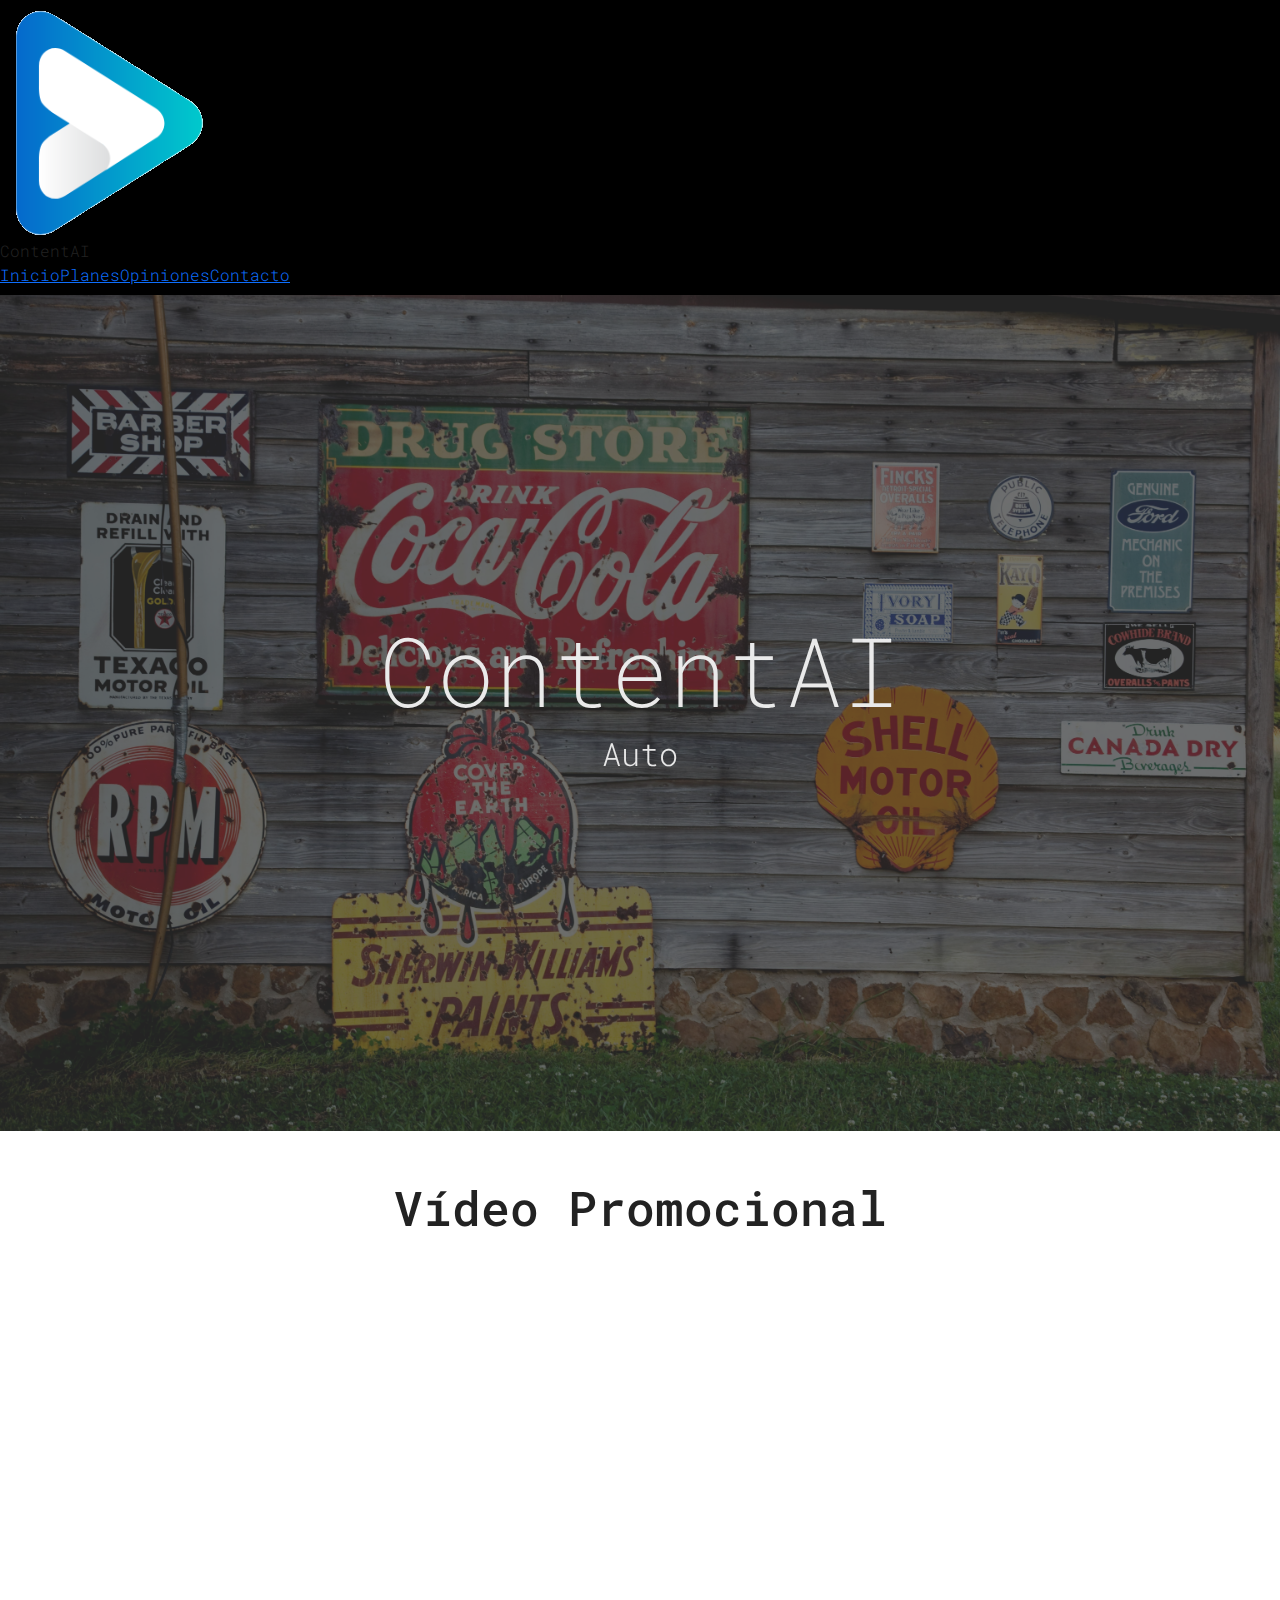
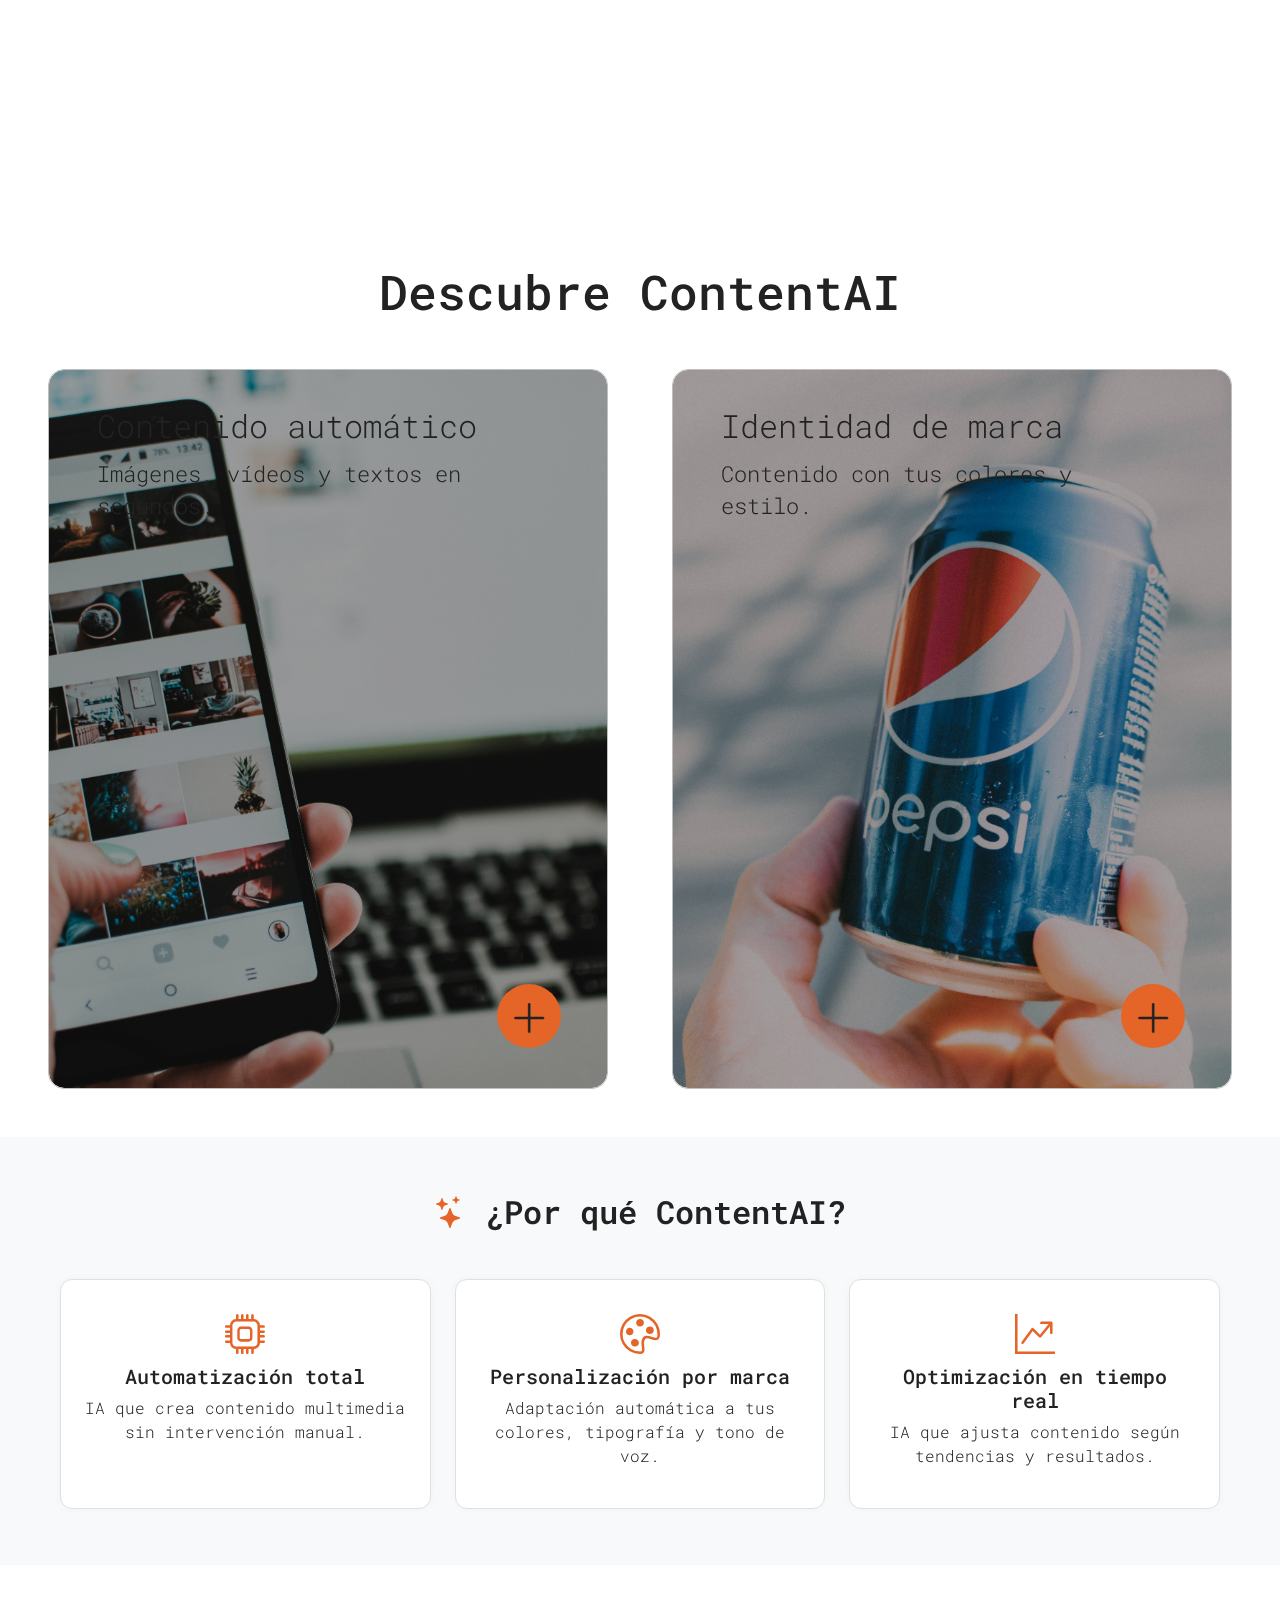
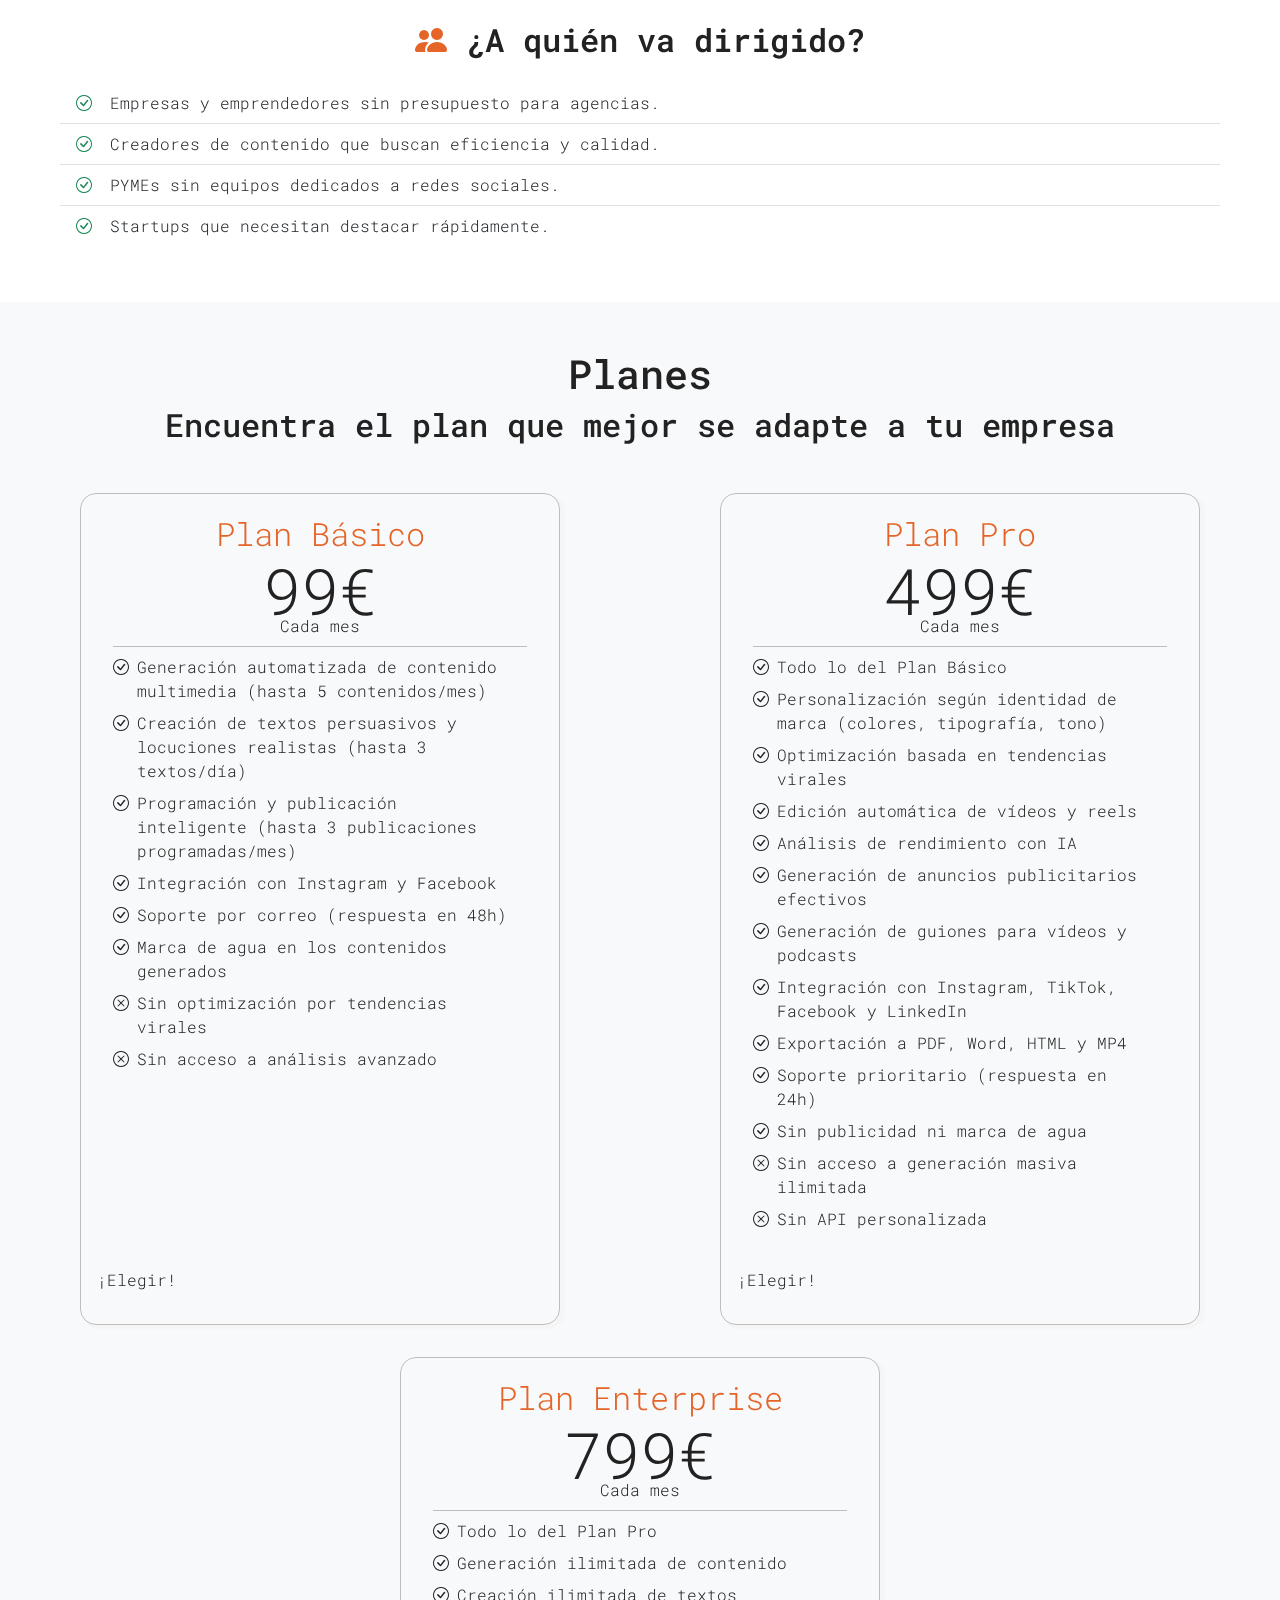
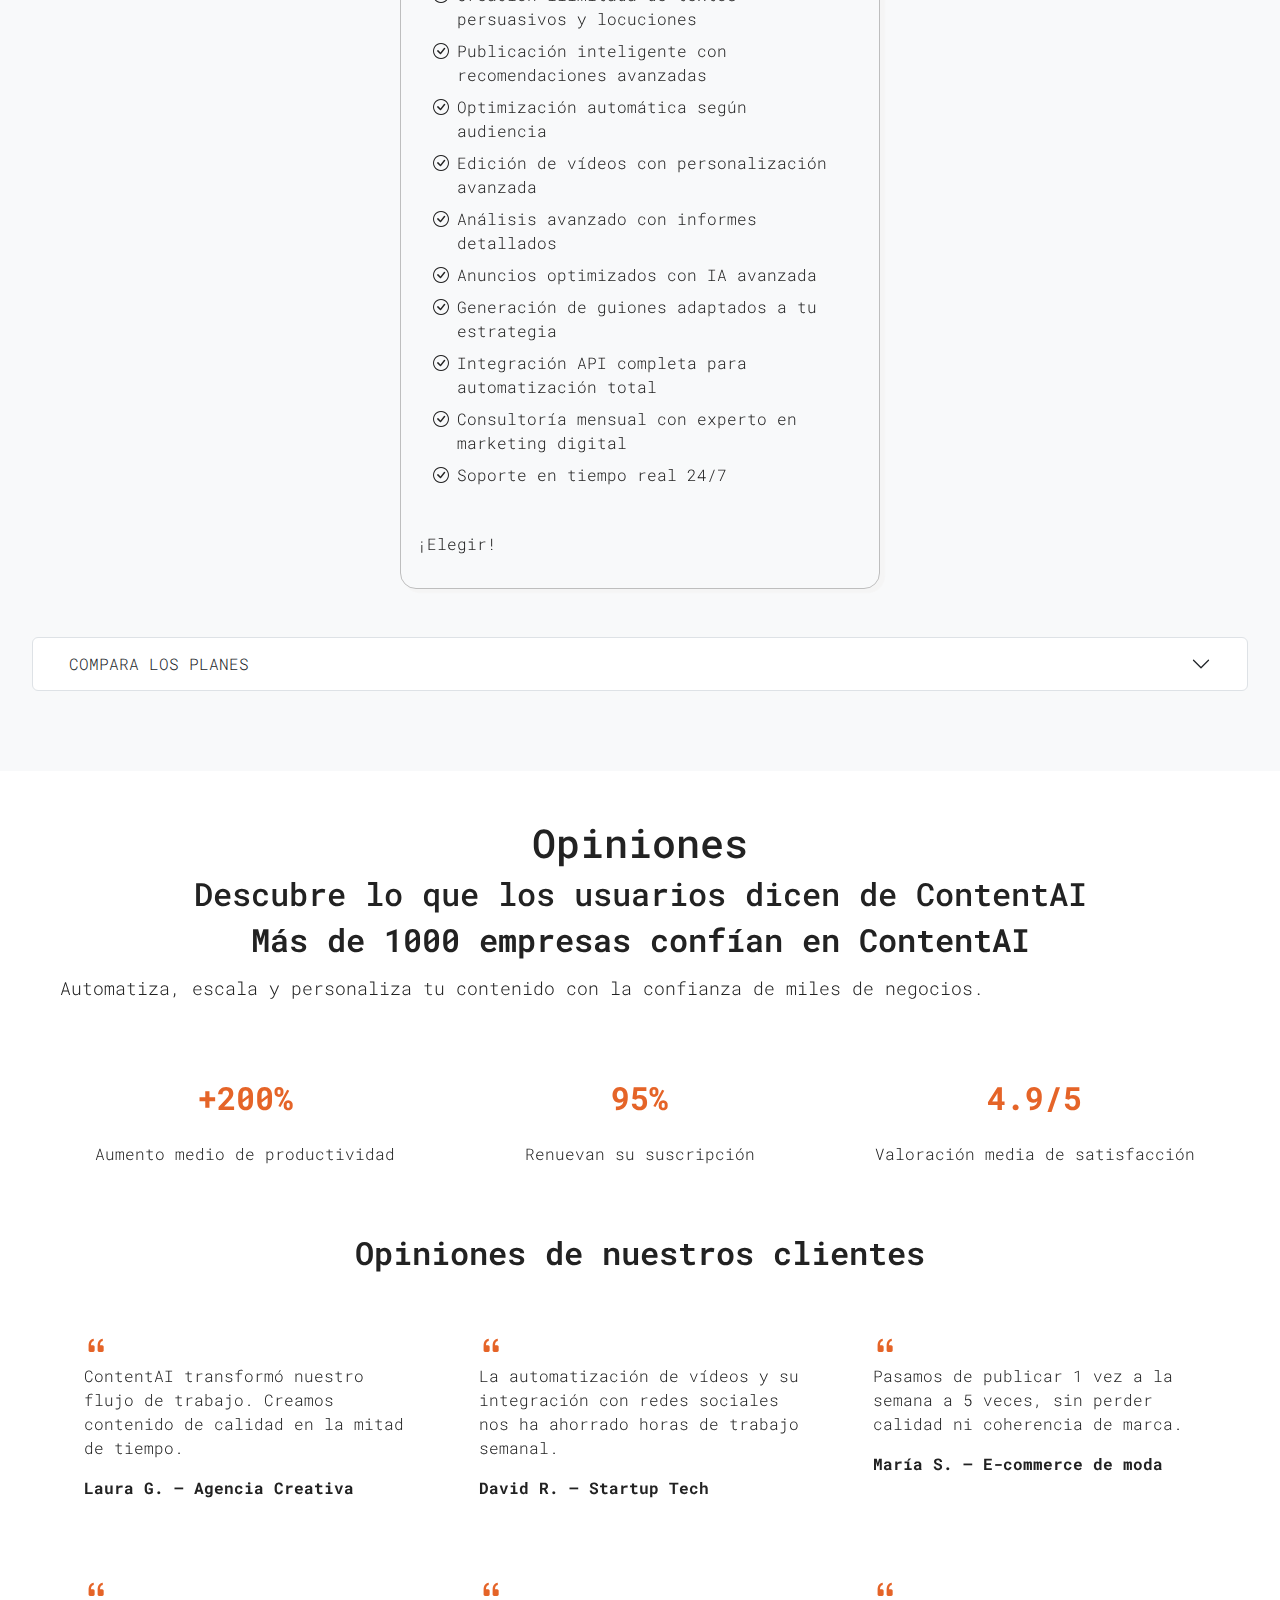
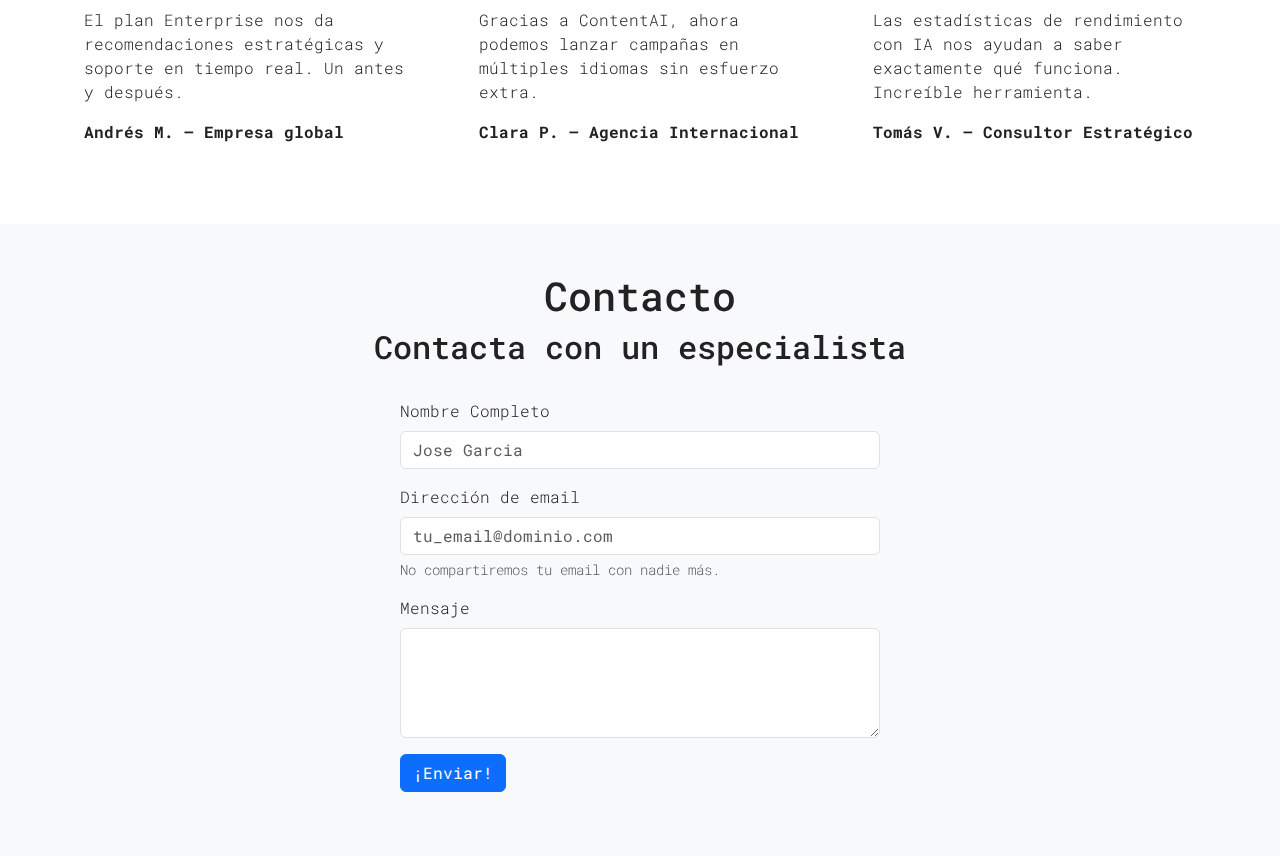
<file: index.html>
<!DOCTYPE html>
<html lang="es" xmlns="http://www.w3.org/1999/html">
<head>
    <meta charset="UTF-8">
    <meta name="viewport" content="width=device-width, initial-scale=1.0">
    <title>ContentAI</title>
    <link rel="stylesheet" href="resources/css/style.css">
    <link rel="stylesheet" href="resources/css/params.css">
    <link rel="stylesheet" href="resources/css/home.css">
    <link rel="stylesheet" href="resources/css/scrollbar.css">
    <link rel="stylesheet" href="resources/scss/carrousel.css">
    <link rel="stylesheet" href="resources/css/planes.css">
    <link rel="stylesheet" href="resources/css/contacto.css">
    <link rel="stylesheet" href="resources/css/opiniones.css">
    <link rel="preconnect" href="https://fonts.googleapis.com">
    <link rel="preconnect" href="https://fonts.gstatic.com" crossorigin>
    <link href="https://fonts.googleapis.com/css2?family=Assistant:wght@300;400;500&family=DM+Mono:wght@300;400;500&family=Gelasio:wght@400;500&family=IBM+Plex+Mono:wght@300;400;500&family=IBM+Plex+Sans+Arabic:wght@300;400;500&family=JetBrains+Mono:wght@100;200;300;400;500;600;700;800&family=Lora:wght@400;500&family=Montserrat:wght@100;200;300;400;500;600;700;800&family=Mynerve&family=Noto+Sans+Display:wght@300;400;500&family=Old+Standard+TT:wght@400;700&family=Poiret+One&family=Red+Hat+Mono:wght@300;400;500&family=Roboto+Mono:wght@100;200;300;400;500;600;700&family=Roboto:wght@100;300;400;500;700;900&family=Rubik:wght@300;400;500&family=Sacramento&family=Special+Elite&family=Ubuntu:wght@300;400;500&family=Vidaloka&family=Work+Sans:wght@300;400;500&family=Yantramanav:wght@300;400;500&display=swap" rel="stylesheet">
    <link rel="stylesheet" href="https://cdn.jsdelivr.net/npm/bootstrap-icons@1.11.3/font/bootstrap-icons.min.css">
    <link href="https://cdn.jsdelivr.net/npm/bootstrap@5.3.3/dist/css/bootstrap.min.css" rel="stylesheet">
    <link rel="icon" type="image/png" href="resources/images/logo.png">
</head>
<body>
    <header class="navbar">
        <div class="header-container">
            <div class="header-logo" onclick="window.location.href='#home'">
                <img class="header-logo-image" src="resources/images/logo.png">
                <div class="header-logo-text">ContentAI</div>
            </div>
            <div id="navigation-menu-buttons" class="d-flex">
                <div class="navigation-menu-button selected">
                    <label style="white-space: nowrap;" ><a href="#features">Inicio</a></label>
                </div>
                <div class="navigation-menu-button">
                    <label style="white-space: nowrap;" ><a href="#planes">Planes</a></label>
                </div>
                <div class="navigation-menu-button">
                    <label style="white-space: nowrap;" ><a href="#opiniones">Opiniones</a></label>
                </div>
                <div class="navigation-menu-button">
                    <label style="white-space: nowrap;" ><a href="#contacto">Contacto</a></label>
                </div>
            </div>
        </div>
    </header>

    <!-- Hero -->
    <section class="hero" id="home">
        <div class="hero-container">
            <h1 >ContentAI</h1>
            <h2>Automatiza tu contenido. Potencia tu marca.</h2>
            <h3>La herramienta esencial para crear contenido profesional con IA, sin perder calidad ni tiempo.</h3>
        </div>
    </section>
    <section class="video-section">
        <h2 class="video-header">Vídeo Promocional</h2>
        <div class="video-container">
            <iframe 
                src="https://www.youtube.com/embed/N8cBxiJz_SU" 
                title="Spot Publicitario" 
                frameborder="0" 
                allow="accelerometer; autoplay; clipboard-write; encrypted-media; gyroscope; picture-in-picture; web-share" 
                allowfullscreen>
            </iframe>
        </div>
    </section>

    <section class="features-section" id="features">
        <h2 class="features-header">Descubre ContentAI</h2>
        <div class="features-container">
            <div class="feature-card" onclick="openFeatureModal(1)">
                <div class="feature-card-content">
                    <div class="image-container">
                        <img class="feature-background" src="resources/images/automaticContent.jpg">
                    </div>
                    <div class="feature-title dark">Contenido automático</div>
                    <div class="feature-subtitle dark">Imágenes, vídeos y textos en segundos.</div>
                    <div class="expand-button" >
                        <i class="bi bi-plus-lg"></i>
                    </div>
                </div>
            </div>

            <div class="feature-card" onclick="openFeatureModal(2)">
                <div class="feature-card-content">
                    <div class="image-container">
                        <img class="feature-background" src="resources/images/brandIdentity.jpg">
                    </div>
                    <div class="feature-title dark">Identidad de marca</div>
                    <div class="feature-subtitle dark">Contenido con tus colores y estilo.</div>
                    <div class="expand-button" >
                        <i class="bi bi-plus-lg"></i>
                    </div>
                </div>
            </div>

           <!-- <div class="feature-card" onclick="openFeatureModal(3)">
                <div class="feature-card-content">
                    <div class="image-container">
                        <img class="feature-background" src="resources/images/persuasive.jpg">
                    </div>
                    <div class="feature-title dark">Textos y voz IA</div>
                    <div class="feature-subtitle dark">Copywriting y locuciones realistas.</div>
                    <div class="expand-button" >
                        <i class="bi bi-plus-lg"></i>
                    </div>
                </div>
            </div> -->

            <div class="feature-card" onclick="openFeatureModal(4)">
                <div class="feature-card-content">
                    <div class="image-container">
                        <img class="feature-background" src="resources/images/timer.jpg">
                    </div>
                    <div class="feature-title dark">Publicación inteligente</div>
                    <div class="feature-subtitle dark">Publica en el mejor momento sin esfuerzo.</div>
                    <div class="expand-button" >
                        <i class="bi bi-plus-lg"></i>
                    </div>
                </div>
            </div>

            <div class="feature-card" onclick="openFeatureModal(5)">
                <div class="feature-card-content">
                    <div class="image-container">
                        <img class="feature-background" src="resources/images/optimization.jpg">
                    </div>
                    <div class="feature-title dark">Contenido viral</div>
                    <div class="feature-subtitle dark">Aprovecha tendencias en tiempo real.</div>
                    <div class="expand-button" >
                        <i class="bi bi-plus-lg"></i>
                    </div>
                </div>
            </div>

            <div class="feature-card" onclick="openFeatureModal(6)">
                <div class="feature-card-content">
                    <div class="image-container">
                        <img class="feature-background" src="resources/images/edit.jpg">
                    </div>
                    <div class="feature-title">Edición automática</div>
                    <div class="feature-subtitle">Vídeos editados con IA en segundos.</div>
                    <div class="expand-button" >
                        <i class="bi bi-plus-lg"></i>
                    </div>
                </div>
            </div>

            <div class="feature-card" onclick="openFeatureModal(7)">
                <div class="feature-card-content">
                    <div class="image-container">
                        <img class="feature-background" src="resources/images/performance.jpg">
                    </div>
                    <div class="feature-title dark">Análisis con IA</div>
                    <div class="feature-subtitle dark">Evalúa y mejora tus resultados.</div>
                    <div class="expand-button" >
                        <i class="bi bi-plus-lg"></i>
                    </div>
                </div>
            </div>

            <div class="feature-card" onclick="openFeatureModal(8)">
                <div class="feature-card-content">
                    <div class="image-container">
                        <img class="feature-background" src="resources/images/advertisment.jpg">
                    </div>
                    <div class="feature-title">Anuncios efectivos</div>
                    <div class="feature-subtitle">Publicidad optimizada por IA.</div>
                    <div class="expand-button" >
                        <i class="bi bi-plus-lg"></i>
                    </div>
                </div>
            </div>

            <div class="feature-card" onclick="openFeatureModal(9)">
                <div class="feature-card-content">
                    <div class="image-container">
                        <img class="feature-background" src="resources/images/script.jpg">
                    </div>
                    <div class="feature-title">Guiones automáticos</div>
                    <div class="feature-subtitle">Estructura tus ideas con IA.</div>
                    <div class="expand-button" >
                        <i class="bi bi-plus-lg"></i>
                    </div>
                </div>
            </div>

            <div class="feature-card" onclick="openFeatureModal(10)">
                <div class="feature-card-content">
                    <div class="image-container">
                        <img class="feature-background" src="resources/images/apis.jpg">
                    </div>
                    <div class="feature-title">Integración total</div>
                    <div class="feature-subtitle">Conecta todas tus plataformas.</div>
                    <div class="expand-button" >
                        <i class="bi bi-plus-lg"></i>
                    </div>
                </div>
            </div>

        </div>
    </section>



    <!-- Ventajas competitivas -->
    <section class="py-5 bg-light">
        <div class="container">
            <h2 class="section-title text-center"><i class="bi bi-stars icon"></i> ¿Por qué ContentAI?</h2>
            <div class="row g-4 mt-4">
                <div class="col-md-4">
                    <div class="feature-box">
                        <i class="bi bi-cpu feature-icon"></i>
                        <h5>Automatización total</h5>
                        <p>IA que crea contenido multimedia sin intervención manual.</p>
                    </div>
                </div>
                <div class="col-md-4">
                    <div class="feature-box">
                        <i class="bi bi-palette feature-icon"></i>
                        <h5>Personalización por marca</h5>
                        <p>Adaptación automática a tus colores, tipografía y tono de voz.</p>
                    </div>
                </div>
                <div class="col-md-4">
                    <div class="feature-box">
                        <i class="bi bi-graph-up-arrow feature-icon"></i>
                        <h5>Optimización en tiempo real</h5>
                        <p>IA que ajusta contenido según tendencias y resultados.</p>
                    </div>
                </div>
            </div>
        </div>
    </section>


    <!-- Público objetivo -->
    <section class="py-5 bg-white">
        <div class="container">
            <h2 class="section-title text-center"><i class="bi bi-people-fill icon"></i> ¿A quién va dirigido?</h2>
            <ul class="list-group list-group-flush mt-4">
                <li class="list-group-item"><i class="bi bi-check-circle text-success me-2"></i> Empresas y emprendedores sin presupuesto para agencias.</li>
                <li class="list-group-item"><i class="bi bi-check-circle text-success me-2"></i> Creadores de contenido que buscan eficiencia y calidad.</li>
                <li class="list-group-item"><i class="bi bi-check-circle text-success me-2"></i> PYMEs sin equipos dedicados a redes sociales.</li>
                <li class="list-group-item"><i class="bi bi-check-circle text-success me-2"></i> Startups que necesitan destacar rápidamente.</li>
            </ul>
        </div>
    </section>



    <!-- Modal 1: Contenido automático -->
    <div id="feature-modal-1" class="feature-modal hidden">
        <div class="modal-backdrop" onclick="closeFeatureModal(event)"></div>
        <div class="modal-content" >
            <div class="modal-body">
                <h2 class="modal-title">Contenido automático</h2>
                <p class="modal-subtitle">Tus ideas, convertidas en contenido listo para publicar.</p>
                <div class="modal-text-container">
                    <p class="modal-text">
                        ContentAI transforma una simple instrucción en una pieza de contenido completa. ¿Quieres una imagen impactante, un post con gancho o un vídeo dinámico? Solo descríbelo. Nuestra IA comprende el propósito, el formato y el público objetivo, y genera el contenido que necesitas en segundos.
                    </p>
                    <p class="modal-text">
                        El proceso tradicional de creación requiere múltiples herramientas, diseñadores, redactores y editores. Con ContentAI, todo eso se reduce a un solo clic. Obtén resultados profesionales sin esfuerzo, con la seguridad de que cada pieza está optimizada para redes sociales y audiencias digitales.
                    </p>
                    <p class="modal-text">
                        Porque la creatividad no debería ser un cuello de botella. ContentAI libera tu tiempo y multiplica tu capacidad de generar contenido atractivo, alineado con tu estrategia y adaptado a cada canal. La única limitación es tu imaginación.
                    </p>
                </div>
                <div id="slideshow-container-1">
                    <div class="slideshow-container">
                        <div class="mySlides">
                            <img src="resources/images/content-auto1.png" style="width:100%">
                        </div>

                        <div class="mySlides">
                            <img src="resources/images/content-auto2.png" style="width:100%">
                        </div>

                        <div class="mySlides">
                            <img src="resources/images/content-auto3.png" style="width:100%">
                        </div>
                        <div class="mySlides">
                            <img src="resources/images/content-auto4.png" style="width:100%">
                        </div>

                    </div>
                    <br>

                    <div style="text-align:center">
                        <span class="dot"></span>
                        <span class="dot"></span>
                        <span class="dot"></span>
                        <span class="dot"></span>
                    </div>
                </div>
            </div>
        </div>
    </div>

    <!-- Modal 2: Identidad de marca -->
    <div id="feature-modal-2" class="feature-modal hidden">
        <div class="modal-backdrop" onclick="closeFeatureModal(event)"></div>
        <div class="modal-content">
            <div class="modal-body">
                <h2 class="modal-title">Identidad de marca</h2>
                <p class="modal-subtitle">Tu esencia, automatizada.</p>

                <div class="modal-text-container">
                <p class="modal-text">
                    En un mercado saturado, tu marca debe destacar por su coherencia y personalidad. ContentAI aprende tu paleta de colores, tus tipografías y tu tono de voz para generar contenido que respire tu esencia en cada publicación.
                </p>
                <p class="modal-text">
                    Olvídate de revisar estilos y manuales de marca: nuestra IA aplica de forma automática tus directrices, garantizando que cada post, gráfica y vídeo sea inconfundiblemente tuyo. Sin esfuerzo, sin fallos humanos.
                </p>
                <p class="modal-text">
                    El resultado es una identidad sólida y reconocible al instante, capaz de fortalecer la confianza de tu audiencia y reforzar tu posicionamiento. Tu marca, diseñada y difundida con la precisión de un artesano digital.
                </p>
                </div>

                <div id="slideshow-container-2">
                    <div class="slideshow-container">
                        <div class="mySlides">
                            <img src="resources/images/identidad-marca1.png" style="width:100%">
                        </div>

                        <div class="mySlides">
                            <img src="resources/images/identidad-marca2.png" style="width:100%">
                        </div>

                        <div class="mySlides">
                            <img src="resources/images/indentidad-marca3.png" style="width:100%">
                        </div>

                    </div>
                    <br>

                    <div style="text-align:center">
                        <span class="dot"></span>
                        <span class="dot"></span>
                        <span class="dot"></span>
                    </div>
                </div>

            </div>
        </div>
    </div>

    <!-- Modal 3: Textos y voz IA -->
    <!--<div id="feature-modal-3" class="feature-modal hidden">
        <div class="modal-backdrop" onclick="closeFeatureModal(event)"></div>
        <div class="modal-content">
            <div class="modal-body">
                <h2 class="modal-title">Textos y voz IA</h2>
                <p class="modal-subtitle">Copywriting y locución sin límites.</p>

                <div class="modal-text-container">
                <p class="modal-text">
                    Cada palabra cuenta. Nuestra IA domina técnicas de persuasión y storytelling para generar textos que atrapan al lector y le invitan a actuar. Desde titulares magnéticos hasta descripciones que venden.
                </p>
                <p class="modal-text">
                    Transforma tus textos en voz humana de alta fidelidad: ajustes de tono, velocidad y énfasis pensados para impactar en podcasts, vídeos y anuncios de audio. Una locución profesional al alcance de un clic.
                </p>
                <p class="modal-text">
                    Combina copy y voz en un solo flujo de trabajo: redacta, edita y produce tu mensaje completo sin salir de ContentAI. Ahorra tiempo, elimina costes y eleva el nivel de tu comunicación.
                </p>
                </div>

                <div id="slideshow-container-3">
                    <div class="slideshow-container">
                        <div class="mySlides">
                            <img src="resources/images/guion1.png" style="width:100%">
                        </div>

                        <div class="mySlides">
                            <img src="resources/images/guio2.png" style="width:100%">
                        </div>

                        <div class="mySlides">
                            <img src="resources/images/guio3.png" style="width:100%">
                        </div>

                    </div>
                    <br>

                    <div style="text-align:center">
                        <span class="dot"></span>
                        <span class="dot"></span>
                        <span class="dot"></span>
                    </div>
                </div>
            </div>
        </div>
    </div> -->

    <!-- Modal 4: Publicación inteligente -->
    <div id="feature-modal-4" class="feature-modal hidden">
        <div class="modal-backdrop" onclick="closeFeatureModal(event)"></div>
        <div class="modal-content">
            <div class="modal-body">
                <h2 class="modal-title">Publicación inteligente</h2>
                <p class="modal-subtitle">El timing perfecto, siempre.</p>

                <div class="modal-text-container">
                <p class="modal-text">
                    No basta con crear gran contenido; hay que publicarlo en el momento justo. ContentAI analiza la actividad de tu audiencia y selecciona la franja horaria que maximiza visibilidad y engagement.
                </p>
                <p class="modal-text">
                    Programa automáticamente tus posts en redes sociales, blogs y newsletters. Olvídate de calendarios manuales: nuestra IA sincroniza múltiples plataformas y ajusta los horarios según rendimiento en tiempo real.
                </p>
                <p class="modal-text">
                    Gana consistencia y relevancia sin esfuerzo: mientras tú te centras en la estrategia, ContentAI firma cada publicación en la ventana de mayor impacto. Publicar deja de ser una tarea y se convierte en tu ventaja competitiva.
                </p>
                </div>

                <div id="slideshow-container-4">
                    <div class="slideshow-container">
                        <div class="mySlides">
                            <img src="resources/images/programacio1.png" style="width:100%">
                        </div>

                        <div class="mySlides">
                            <img src="resources/images/programacio2.png" style="width:100%">
                        </div>
                        <div class="mySlides">
                            <img src="resources/images/programacio3.png" style="width:100%">
                        </div>
                        <div class="mySlides">
                            <img src="resources/images/programacio4.png" style="width:100%">
                        </div>
                        <div class="mySlides">
                            <img src="resources/images/programacio5.png" style="width:100%">
                        </div>
                        <div class="mySlides">
                            <img src="resources/images/programacio6.png" style="width:100%">
                        </div>
                    </div>
                    <br>

                    <div style="text-align:center">
                        <span class="dot"></span>
                        <span class="dot"></span>
                        <span class="dot"></span>
                        <span class="dot"></span>
                        <span class="dot"></span>
                        <span class="dot"></span>
                    </div>
                </div>

            </div>
        </div>
    </div>

    <!-- Modal 5: Contenido viral -->
    <div id="feature-modal-5" class="feature-modal hidden">
        <div class="modal-backdrop" onclick="closeFeatureModal(event)"></div>
        <div class="modal-content">
            <div class="modal-body">
                <h2 class="modal-title">Contenido viral</h2>
                <p class="modal-subtitle">A la vanguardia de las tendencias.</p>

                <div class="modal-text-container">
                <p class="modal-text">
                    Cada día nacen nuevas tendencias. ContentAI monitoriza hashtags, memes y formatos emergentes para adaptar tu contenido al pulso de las redes sociales en tiempo real.
                </p>
                <p class="modal-text">
                    Nuestra IA reestructura tus mensajes y creatividades para que encajen con el mood viral del momento: estilo visual, lenguaje coloquial y referencias culturales se combinan para captar la atención.
                </p>
                <p class="modal-text">
                    Sube al tren de lo viral sin perder identidad de marca. Con ContentAI, no solo sigues tendencias: las lideras, creando contenido que tus seguidores quieren compartir y que acelera tu alcance orgánico.
                </p>
                </div>

                <div id="slideshow-container-5">
                    <div class="slideshow-container">
                        <div class="mySlides">
                            <img src="resources/images/tendencias1.png" style="width:100%">
                        </div>

                        <div class="mySlides">
                            <img src="resources/images/tendencias2.png" style="width:100%">
                        </div>

                        <div class="mySlides">
                            <img src="resources/images/tendencias3.png" style="width:100%">
                        </div>

                        <div class="mySlides">
                            <img src="resources/images/tendencias4.png" style="width:100%">
                        </div>
                    </div>
                    <br>

                    <div style="text-align:center">
                        <span class="dot"></span>
                        <span class="dot"></span>
                        <span class="dot"></span>
                        <span class="dot"></span>
                    </div>
                </div>

            </div>
        </div>
    </div>

    <!-- Modal 6: Edición automática -->
    <div id="feature-modal-6" class="feature-modal hidden">
        <div class="modal-backdrop" onclick="closeFeatureModal(event)"></div>
        <div class="modal-content">
            <div class="modal-body">
                <h2 class="modal-title">Edición automática</h2>
                <p class="modal-subtitle">Vídeos listos para triunfar.</p>

                <div class="modal-text-container">
                <p class="modal-text">
                    Sube tu metraje sin montarlo. ContentAI detecta los mejores momentos, selecciona planos y aplica transiciones fluidas para crear un vídeo profesional en segundos.
                </p>
                <p class="modal-text">
                    Añade títulos animados, filtros y música adaptativa con un solo clic. Cada elemento se sincroniza automáticamente para conseguir un ritmo narrativo que enganche desde el primer segundo.
                </p>
                <p class="modal-text">
                    Ahorra horas de edición y costes de postproducción. Lo que antes requería un estudio completo, ahora ocurre en tu navegador: rápido, sencillo y con calidad de primera.
                </p>
                </div>

                <div id="slideshow-container-6">
                    <div class="slideshow-container">
                        <div class="mySlides">
                            <img src="resources/images/edicio1.png" style="width:100%">
                        </div>

                        <div class="mySlides">
                            <img src="resources/images/edicio2.png" style="width:100%">
                        </div>

                        <div class="mySlides">
                            <img src="resources/images/edicio3.png" style="width:100%">
                        </div>
                        <div class="mySlides">
                            <img src="resources/images/edicio4.png" style="width:100%">
                        </div>

                    </div>
                    <br>

                    <div style="text-align:center">
                        <span class="dot"></span>
                        <span class="dot"></span>
                        <span class="dot"></span>
                        <span class="dot"></span>
                    </div>
                </div>

            </div>
        </div>
    </div>

    <!-- Modal 7: Análisis con IA -->
    <div id="feature-modal-7" class="feature-modal hidden">
        <div class="modal-backdrop" onclick="closeFeatureModal(event)"></div>
        <div class="modal-content">
            <div class="modal-body">
                <h2 class="modal-title">Análisis con IA</h2>
                <p class="modal-subtitle">Mide. Comprende. Mejora.</p>

                <div class="modal-text-container">
                <p class="modal-text">
                    Cada publicación genera datos valiosos: impresiones, clics, tiempo de visualización y más. ContentAI organiza toda esa información en dashboards intuitivos.
                </p>
                <p class="modal-text">
                    Nuestra IA detecta patrones de éxito y te sugiere ajustes automáticos: modifica titulares, cambia formatos o refuerza mensajes para optimizar resultados sin pruebas y errores manuales.
                </p>
                <p class="modal-text">
                    Con un sistema de mejora continua automatizado, conviertes el análisis en acción. Despídete de los informes estáticos y da la bienvenida a decisiones basadas en inteligencia real.
                </p>
                </div>

                <div id="slideshow-container-7">
                    <div class="slideshow-container">
                        <div class="mySlides">
                            <img src="resources/images/analisis1.png" style="width:100%">
                        </div>

                    </div>
                    <br>

                    <div style="text-align:center">
                        <span class="dot"></span>
                    </div>
                </div>

            </div>
        </div>
    </div>

    <!-- Modal 8: Anuncios efectivos -->
    <div id="feature-modal-8" class="feature-modal hidden">
        <div class="modal-backdrop" onclick="closeFeatureModal(event)"></div>
        <div class="modal-content">
            <div class="modal-body">
                <h2 class="modal-title">Anuncios efectivos</h2>
                <p class="modal-subtitle">Campañas que convierten.</p>

                <div class="modal-text-container">
                <p class="modal-text">
                    Olvídate de configurar cada plataforma: ContentAI genera anuncios optimizados para Meta, Google Ads, TikTok y más, con el copy perfecto, creatividades impactantes y llamadas a la acción irresistibles.
                </p>
                <p class="modal-text">
                    Nuestro algoritmo testa múltiples versiones en paralelo, eligiendo la combinación de imagen, texto y público que maximiza tu ROI. Sin gestionar campañas manualmente, sin perder presupuesto.
                </p>
                <p class="modal-text">
                    Obtén resultados de agencia con un coste de fracción. Potencia tu inversión publicitaria con la precisión de una IA entrenada en millones de interacciones.
                </p>
                </div>

                <div id="slideshow-container-8">
                    <div class="slideshow-container">
                        <div class="mySlides">
                            <img src="resources/images/content-auto1.png" style="width:100%">
                        </div>

                        <div class="mySlides">
                            <img src="resources/images/content-auto2.png" style="width:100%">
                        </div>

                        <div class="mySlides">
                            <img src="resources/images/content-auto3.png" style="width:100%">
                        </div>
                        <div class="mySlides">
                            <img src="resources/images/content-auto4.png" style="width:100%">
                        </div>

                    </div>
                    <br>

                    <div style="text-align:center">
                        <span class="dot"></span>
                        <span class="dot"></span>
                        <span class="dot"></span>
                        <span class="dot"></span>
                    </div>
                </div>

            </div>
        </div>
    </div>

    <!-- Modal 9: Guiones automáticos -->
    <div id="feature-modal-9" class="feature-modal hidden">
        <div class="modal-backdrop" onclick="closeFeatureModal(event)"></div>
        <div class="modal-content">
            <div class="modal-body">
                <h2 class="modal-title">Guiones automáticos</h2>
                <p class="modal-subtitle">Tu historia, perfectamente estructurada.</p>

                <div class="modal-text-container">
                <p class="modal-text">
                    ¿Tienes una idea pero no sabes cómo contarlo? ContentAI transforma instrucciones y notas en guiones listos para grabar. Define tono, duración y formato, y recibe un guion completo en segundos.
                </p>
                <p class="modal-text">
                    Cada guion incluye introducción, desarrollo y cierre optimizados para mantener la atención de tu audiencia. Además, adaptamos el ritmo y el vocabulario al canal: vídeos de YouTube, stories de Instagram o podcasts.
                </p>
                <p class="modal-text">
                    Libera tu creatividad y reduce la planificación a un paso: escribe tu concepto y deja que la IA escriba por ti. Producción ágil, mensajes claros y una narrativa profesional sin esfuerzo.
                </p>

                </div>

                <div id="slideshow-container-9">
                    <div class="slideshow-container">
                        <div class="mySlides">
                            <img src="resources/images/guion1.png" style="width:100%">
                        </div>

                        <div class="mySlides">
                            <img src="resources/images/guio2.png" style="width:100%">
                        </div>

                        <div class="mySlides">
                            <img src="resources/images/guio3.png" style="width:100%">
                        </div>


                    </div>
                    <br>

                    <div style="text-align:center">
                        <span class="dot"></span>
                        <span class="dot"></span>
                        <span class="dot"></span>
                    </div>
                </div>

            </div>
        </div>
    </div>

    <!-- Modal 10: Integración total -->
    <div id="feature-modal-10" class="feature-modal hidden">
        <div class="modal-backdrop" onclick="closeFeatureModal(event)"></div>
        <div class="modal-content">
            <div class="modal-body">
                <h2 class="modal-title">Integración total</h2>
                <p class="modal-subtitle">Tu ecosistema, conectado.</p>

                <div class="modal-text-container">
                <p class="modal-text">
                    Gestiona tus publicaciones en Instagram, TikTok, Facebook, LinkedIn y más desde un solo panel de control. ContentAI unifica cada plataforma para que crees y programes sin salir de la herramienta.
                </p>
                <p class="modal-text">
                    ¿Necesitas mayor automatización? Accede a nuestras APIs para conectar ContentAI con tu CRM, herramienta de analítica o pipeline de marketing. Cada integración es tan sencilla como un endpoint.
                </p>
                <p class="modal-text">
                    Olvídate de saltar entre aplicaciones y credenciales: con nuestra integración total, tu equipo se centra en la estrategia, mientras la IA se encarga de ejecutar y escalar tus campañas.
                </p>

                </div>

                <div id="slideshow-container-10">
                    <div class="slideshow-container">
                        <div class="mySlides">
                            <img src="resources/images/integracio1.png" style="width:100%">
                        </div>

                        <div class="mySlides">
                            <img src="resources/images/integracio2.png" style="width:100%">
                        </div>

                    </div>
                    <br>

                    <div style="text-align:center">
                        <span class="dot"></span>
                        <span class="dot"></span>
                    </div>
                </div>

            </div>
        </div>
    </div>



    <!-- PLANES -->
    <section class="py-5 bg-light" id="planes">
        <h1>Planes</h1>
        <h2>Encuentra el plan que mejor se adapte a tu empresa</h2>

        <div class="planes-list">
            <!-- Plan Básico -->
            <div class="plan-outer-container">
                <div class="plan-container">
                    <div class="plan-header">Plan Básico</div>
                    <div class="plan-price">99€</div>
                    <div class="plan-price-subheader">Cada mes</div>
                    <div class="plan-separator"></div>
                    <div class="plan-features-list">
                        <i class="bi bi-check-circle plan-feature-icon"></i>
                        <div class="plan-feature-text">Generación automatizada de contenido multimedia (hasta 5 contenidos/mes)</div>
                        <i class="bi bi-check-circle plan-feature-icon"></i>
                        <div class="plan-feature-text">Creación de textos persuasivos y locuciones realistas (hasta 3 textos/día)</div>
                        <i class="bi bi-check-circle plan-feature-icon"></i>
                        <div class="plan-feature-text">Programación y publicación inteligente (hasta 3 publicaciones programadas/mes)</div>
                        <i class="bi bi-check-circle plan-feature-icon"></i>
                        <div class="plan-feature-text">Integración con Instagram y Facebook</div>
                        <i class="bi bi-check-circle plan-feature-icon"></i>
                        <div class="plan-feature-text">Soporte por correo (respuesta en 48h)</div>

                        <i class="bi bi-check-circle plan-feature-icon warn"></i>
                        <div class="plan-feature-text">Marca de agua en los contenidos generados</div>
                        <i class="bi bi-x-circle plan-feature-icon warn"></i>
                        <div class="plan-feature-text">Sin optimización por tendencias virales</div>
                        <i class="bi bi-x-circle plan-feature-icon warn"></i>
                        <div class="plan-feature-text">Sin acceso a análisis avanzado</div>
                    </div>
                    <div class="background-fadding-button" onclick="window.location.href='#contacto'">¡Elegir!</div>
                </div>
            </div>

            <!-- Plan Pro -->
            <div class="plan-outer-container">
                <div class="plan-container selected">
                    <div class="plan-header">Plan Pro</div>
                    <div class="plan-price">499€</div>
                    <div class="plan-price-subheader">Cada mes</div>
                    <div class="plan-separator"></div>
                    <div class="plan-features-list">
                        <i class="bi bi-check-circle plan-feature-icon"></i>
                        <div class="plan-feature-text">Todo lo del Plan Básico</div>
                        <i class="bi bi-check-circle plan-feature-icon"></i>
                        <div class="plan-feature-text">Personalización según identidad de marca (colores, tipografía, tono)</div>
                        <i class="bi bi-check-circle plan-feature-icon"></i>
                        <div class="plan-feature-text">Optimización basada en tendencias virales</div>
                        <i class="bi bi-check-circle plan-feature-icon"></i>
                        <div class="plan-feature-text">Edición automática de vídeos y reels</div>
                        <i class="bi bi-check-circle plan-feature-icon"></i>
                        <div class="plan-feature-text">Análisis de rendimiento con IA</div>
                        <i class="bi bi-check-circle plan-feature-icon"></i>
                        <div class="plan-feature-text">Generación de anuncios publicitarios efectivos</div>
                        <i class="bi bi-check-circle plan-feature-icon"></i>
                        <div class="plan-feature-text">Generación de guiones para vídeos y podcasts</div>
                        <i class="bi bi-check-circle plan-feature-icon"></i>
                        <div class="plan-feature-text">Integración con Instagram, TikTok, Facebook y LinkedIn</div>
                        <i class="bi bi-check-circle plan-feature-icon"></i>
                        <div class="plan-feature-text">Exportación a PDF, Word, HTML y MP4</div>
                        <i class="bi bi-check-circle plan-feature-icon"></i>
                        <div class="plan-feature-text">Soporte prioritario (respuesta en 24h)</div>
                        <i class="bi bi-check-circle plan-feature-icon"></i>
                        <div class="plan-feature-text">Sin publicidad ni marca de agua</div>

                        <i class="bi bi-x-circle plan-feature-icon warn"></i>
                        <div class="plan-feature-text">Sin acceso a generación masiva ilimitada</div>
                        <i class="bi bi-x-circle plan-feature-icon warn"></i>
                        <div class="plan-feature-text">Sin API personalizada</div>
                    </div>
                    <div class="background-fadding-button" onclick="window.location.href='#contacto'">¡Elegir!</div>
                </div>
            </div>

            <!-- Plan Enterprise -->
            <div class="plan-outer-container">
                <div class="plan-container">
                    <div class="plan-header">Plan Enterprise</div>
                    <div class="plan-price">799€</div>
                    <div class="plan-price-subheader">Cada mes</div>
                    <div class="plan-separator"></div>
                    <div class="plan-features-list">
                        <i class="bi bi-check-circle plan-feature-icon"></i>
                        <div class="plan-feature-text">Todo lo del Plan Pro</div>
                        <i class="bi bi-check-circle plan-feature-icon"></i>
                        <div class="plan-feature-text">Generación ilimitada de contenido</div>
                        <i class="bi bi-check-circle plan-feature-icon"></i>
                        <div class="plan-feature-text">Creación ilimitada de textos persuasivos y locuciones</div>
                        <i class="bi bi-check-circle plan-feature-icon"></i>
                        <div class="plan-feature-text">Publicación inteligente con recomendaciones avanzadas</div>
                        <i class="bi bi-check-circle plan-feature-icon"></i>
                        <div class="plan-feature-text">Optimización automática según audiencia</div>
                        <i class="bi bi-check-circle plan-feature-icon"></i>
                        <div class="plan-feature-text">Edición de vídeos con personalización avanzada</div>
                        <i class="bi bi-check-circle plan-feature-icon"></i>
                        <div class="plan-feature-text">Análisis avanzado con informes detallados</div>
                        <i class="bi bi-check-circle plan-feature-icon"></i>
                        <div class="plan-feature-text">Anuncios optimizados con IA avanzada</div>
                        <i class="bi bi-check-circle plan-feature-icon"></i>
                        <div class="plan-feature-text">Generación de guiones adaptados a tu estrategia</div>
                        <i class="bi bi-check-circle plan-feature-icon"></i>
                        <div class="plan-feature-text">Integración API completa para automatización total</div>
                        <i class="bi bi-check-circle plan-feature-icon"></i>
                        <div class="plan-feature-text">Consultoría mensual con experto en marketing digital</div>
                        <i class="bi bi-check-circle plan-feature-icon"></i>
                        <div class="plan-feature-text">Soporte en tiempo real 24/7</div>
                    </div>
                    <div class="background-fadding-button" onclick="window.location.href='#contacto'">¡Elegir!</div>
                </div>
            </div>
        </div>


        <!-- Acordeon comparacion -->
        <div class="comparation-div">
            <div class="accordion" id="comparation-accordion">
                <div class="accordion-item">
                    <h2 class="accordion-header">
                        <button class="accordion-button collapsed" type="button" data-bs-toggle="collapse" data-bs-target="#collapseOne" aria-expanded="false" aria-controls="collapseOne">
                            COMPARA LOS PLANES
                        </button>
                    </h2>
                    <div id="collapseOne" class="accordion-collapse collapse" data-bs-parent="#comparation-accordion">
                        <div class="accordion-body">
                            <table class="table table-bordered table-striped text-center align-middle">
                                <thead class="table-header">
                                <tr>
                                    <th><strong>Funcionalidades</strong></th>
                                    <th><strong>Plan Básico</strong><br><span class="text-muted">99€/mes</span></th>
                                    <th><strong>Plan Pro</strong><br><span class="text-muted">499€/mes</span></th>
                                    <th><strong>Plan Enterprise</strong><br><span class="text-muted">799€/mes</span></th>
                                </tr>
                                </thead>
                                <tbody>
                                <tr>
                                    <td>Generación automática de contenido multimedia</td>
                                    <td><i class="bi bi-check-circle plan-feature-icon"></i> Hasta 5/mes</td>
                                    <td><i class="bi bi-check-circle plan-feature-icon"></i> Hasta 15/mes</td>
                                    <td><i class="bi bi-check-circle plan-feature-icon"></i> Ilimitado</td>
                                </tr>
                                <tr>
                                    <td>Textos persuasivos y locuciones realistas</td>
                                    <td><i class="bi bi-check-circle plan-feature-icon"></i> Hasta 3/día</td>
                                    <td><i class="bi bi-check-circle plan-feature-icon"></i> Hasta 10/día</td>
                                    <td><i class="bi bi-check-circle plan-feature-icon"></i> Ilimitado</td>
                                </tr>
                                <tr>
                                    <td>Publicación inteligente</td>
                                    <td><i class="bi bi-check-circle plan-feature-icon"></i> Hasta 3 programadas/mes</td>
                                    <td><i class="bi bi-check-circle plan-feature-icon"></i> Ilimitadas</td>
                                    <td><i class="bi bi-check-circle plan-feature-icon"></i> Ilimitadas + Recomendaciones avanzadas</td>
                                </tr>
                                <tr>
                                    <td>Optimización por tendencias virales</td>
                                    <td><i class="bi bi-x-circle plan-feature-icon warn"></i></td>
                                    <td><i class="bi bi-check-circle plan-feature-icon"></i></td>
                                    <td><i class="bi bi-check-circle plan-feature-icon"></i></td>
                                </tr>
                                <tr>
                                    <td>Análisis de rendimiento con IA</td>
                                    <td><i class="bi bi-x-circle plan-feature-icon warn"></i></td>
                                    <td><i class="bi bi-check-circle plan-feature-icon"></i> Análisis básico</td>
                                    <td><i class="bi bi-check-circle plan-feature-icon"></i> Con informes detallados</td>
                                </tr>
                                <tr>
                                    <td>Edición de vídeos y reels</td>
                                    <td><i class="bi bi-x-circle plan-feature-icon warn"></i></td>
                                    <td><i class="bi bi-check-circle plan-feature-icon"></i> Automática</td>
                                    <td><i class="bi bi-check-circle plan-feature-icon"></i> Automática + Personalización avanzada</td>
                                </tr>
                                <tr>
                                    <td>Generación de anuncios publicitarios</td>
                                    <td><i class="bi bi-x-circle plan-feature-icon warn"></i></td>
                                    <td><i class="bi bi-check-circle plan-feature-icon"></i> Efectivos</td>
                                    <td><i class="bi bi-check-circle plan-feature-icon"></i> Con IA + avanzada</td>
                                </tr>
                                <tr>
                                    <td>Guiones para vídeos y podcasts</td>
                                    <td><i class="bi bi-x-circle plan-feature-icon warn"></i></td>
                                    <td><i class="bi bi-check-circle plan-feature-icon"></i> Básicos</td>
                                    <td><i class="bi bi-check-circle plan-feature-icon"></i> Adaptados a tu estrategia</td>
                                </tr>
                                <tr>
                                    <td>Integración con plataformas</td>
                                    <td><i class="bi bi-check-circle plan-feature-icon"></i> Instagram y Facebook</td>
                                    <td><i class="bi bi-check-circle plan-feature-icon"></i> Instagram, Facebook, TikTok y LinkedIn</td>
                                    <td><i class="bi bi-check-circle plan-feature-icon"></i> Instagram, Facebook, TikTok y LinkedIn + API completa</td>
                                </tr>
                                <tr>
                                    <td>Exportación a múltiples formatos</td>
                                    <td><i class="bi bi-x-circle plan-feature-icon warn"></i></td>
                                    <td><i class="bi bi-check-circle plan-feature-icon"></i> PDF, Word, HTML, MP4</td>
                                    <td><i class="bi bi-check-circle plan-feature-icon"></i> Todos</td>
                                </tr>
                                <tr>
                                    <td>Sin marca de agua</td>
                                    <td><i class="bi bi-check-circle plan-feature-icon warn"></i> Incluida</td>
                                    <td><i class="bi bi-x-circle plan-feature-icon"></i></td>
                                    <td><i class="bi bi-x-circle plan-feature-icon"></i></td>
                                </tr>
                                <tr>
                                    <td>Soporte</td>
                                    <td><i class="bi bi-check-circle plan-feature-icon"></i> Correo (48h)</td>
                                    <td><i class="bi bi-check-circle plan-feature-icon"></i> Prioritario (24h)</td>
                                    <td><i class="bi bi-check-circle plan-feature-icon"></i> Tiempo real 24/7</td>
                                </tr>
                                <tr>
                                    <td>Consultoría mensual</td>
                                    <td><i class="bi bi-x-circle plan-feature-icon warn"></i></td>
                                    <td><i class="bi bi-x-circle plan-feature-icon warn"></i></td>
                                    <td><i class="bi bi-check-circle plan-feature-icon"></i> Con experto en marketing</td>
                                </tr>
                                </tbody>
                            </table>
                        </div>
                    </div>
                </div>
            </div>
        </div>
    </section>


    <!--Opiniones -->
    <section class="py-5" id="opiniones">

        <h1>Opiniones</h1>
        <h2>Descubre lo que los usuarios dicen de ContentAI</h2>

        <!-- Sección 1: Estadísticas -->
            <div class="container">
                <h2 class="section-title mb-3">Más de 1000 empresas confían en ContentAI</h2>
                <p class="subtext mb-5">Automatiza, escala y personaliza tu contenido con la confianza de miles de negocios.</p>
                <div class="row g-4">
                    <div class="col-md-4">
                        <div class="stat-card">
                            <div class="stat-number">+200%</div>
                            <div class="stat-label">Aumento medio de productividad</div>
                        </div>
                    </div>
                    <div class="col-md-4">
                        <div class="stat-card">
                            <div class="stat-number">95%</div>
                            <div class="stat-label">Renuevan su suscripción</div>
                        </div>
                    </div>
                    <div class="col-md-4">
                        <div class="stat-card">
                            <div class="stat-number">4.9/5</div>
                            <div class="stat-label">Valoración media de satisfacción</div>
                        </div>
                    </div>
                </div>
            </div>

        <!-- Sección 2: Opiniones -->
            <div class="container">
                <h2 class="section-title text-center mb-5" style="margin:3rem auto 2rem auto!important">Opiniones de nuestros clientes</h2>
                <div class="row g-4">
                    <div class="col-md-4">
                        <div class="testimonial-card h-100">
                            <i class="bi bi-quote quote-icon"></i>
                            <p>ContentAI transformó nuestro flujo de trabajo. Creamos contenido de calidad en la mitad de tiempo.</p>
                            <p class="fw-bold mb-0">Laura G. – Agencia Creativa</p>
                        </div>
                    </div>
                    <div class="col-md-4">
                        <div class="testimonial-card h-100">
                            <i class="bi bi-quote quote-icon"></i>
                            <p>La automatización de vídeos y su integración con redes sociales nos ha ahorrado horas de trabajo semanal.</p>
                            <p class="fw-bold mb-0">David R. – Startup Tech</p>
                        </div>
                    </div>
                    <div class="col-md-4">
                        <div class="testimonial-card h-100">
                            <i class="bi bi-quote quote-icon"></i>
                            <p>Pasamos de publicar 1 vez a la semana a 5 veces, sin perder calidad ni coherencia de marca.</p>
                            <p class="fw-bold mb-0">María S. – E-commerce de moda</p>
                        </div>
                    </div>
                    <div class="col-md-4">
                        <div class="testimonial-card h-100">
                            <i class="bi bi-quote quote-icon"></i>
                            <p>El plan Enterprise nos da recomendaciones estratégicas y soporte en tiempo real. Un antes y después.</p>
                            <p class="fw-bold mb-0">Andrés M. – Empresa global</p>
                        </div>
                    </div>
                    <div class="col-md-4">
                        <div class="testimonial-card h-100">
                            <i class="bi bi-quote quote-icon"></i>
                            <p>Gracias a ContentAI, ahora podemos lanzar campañas en múltiples idiomas sin esfuerzo extra.</p>
                            <p class="fw-bold mb-0">Clara P. – Agencia Internacional</p>
                        </div>
                    </div>
                    <div class="col-md-4">
                        <div class="testimonial-card h-100">
                            <i class="bi bi-quote quote-icon"></i>
                            <p>Las estadísticas de rendimiento con IA nos ayudan a saber exactamente qué funciona. Increíble herramienta.</p>
                            <p class="fw-bold mb-0">Tomás V. – Consultor Estratégico</p>
                        </div>
                    </div>
                </div>
            </div>
    </section>

    <section class="py-5 bg-light" id="contacto">
        <div class="contact-div" >
            <h1>Contacto</h1>
            <h2>Contacta con un especialista </h2>

            <form>
                <div class="mb-3">
                    <label for="nombreCompleto" class="form-label">Nombre Completo</label>
                    <input type="text" placeholder="Jose Garcia" required class="form-control" id="nombreCompleto">
                </div>
                <div class="mb-3">
                    <label for="email" class="form-label">Dirección de email</label>
                    <input type="email" placeholder="tu_email@dominio.com" required class="form-control" id="email" aria-describedby="emailHelp">
                    <div id="emailHelp" class="form-text">No compartiremos tu email con nadie más.</div>
                </div>
                <div class="mb-3">
                    <label for="mensaje" class="form-label">Mensaje</label>
                    <textarea rows="4" id="mensaje" required class="form-control">
          </textarea>
                </div>
                <button type="button" class="btn btn-primary" id="submitBtn">¡Enviar!</button>
                <div class="success-message d-none">
                    <i class="bi bi-check-circle"></i>
                    <p>¡Mensaje enviado con exito!</p>
                </div>
            </form>
        </div>
    </section>


    <script>
        function typeEffect(element, text, speed, callback) {
            let i = 0;
            function typing() {
                if (i < text.length) {
                    element.innerHTML += text.charAt(i);
                    i++;
                    setTimeout(typing, speed);
                } else if (callback) {
                    callback();
                }
            }
            typing();
        }

        document.addEventListener("DOMContentLoaded", () => {
            const h1 = document.querySelector(".hero h1");
            const h2 = document.querySelector(".hero h2");
            const h3 = document.querySelector(".hero h3");

            const h1Text = h1.textContent;
            const h2Text = h2.textContent;
            const h3Text = h3.textContent;

            h1.textContent = "";
            h2.textContent = "";
            h3.textContent = "";

            typeEffect(h1, h1Text, 50, () => {
                typeEffect(h2, h2Text, 30, () => {
                    typeEffect(h3, h3Text, 20);
                });
            });
        });

        document
            .querySelector('.modal-content')
            .addEventListener('click', function(e){
                e.stopPropagation();
            });

        function closeFeatureModal(event) {
            if(event.target.classList.contains('modal-backdrop')){
                event.target.parentElement.classList.add("hidden");
                stopCarousel()
            }
        }
        function openFeatureModal(id) {
            document.getElementById(`feature-modal-${id}`).classList.remove("hidden");
            startCarousel(id);
        }

        let carouselInterval;
        let slideIndex = 0;
        let slides = [];
        let dots = [];

        // Inicia el carrusel para el modal con identificador `id`
        function startCarousel(id, delay = 2000) {
            stopCarousel();  // Si ya había uno activo, lo detenemos

            // Selecciona slides y dots dentro de #mySlides-{id}
            slides = Array.from(document.querySelectorAll(`#slideshow-container-${id} .mySlides`));
            dots   = Array.from(document.querySelectorAll(`#slideshow-container-${id} .dot`));
            if (!slides.length || !dots.length) return;

            slideIndex = 0;
            showSlide(slideIndex);

            // Arranca el interval que rota automáticamente
            carouselInterval = setInterval(() => {
                slideIndex = (slideIndex + 1) % slides.length;
                showSlide(slideIndex);
            }, delay);
        }

        // Detiene el carrusel actual
        function stopCarousel() {
            clearInterval(carouselInterval);
            slides.forEach(s => s.style.display = 'none');
            dots.forEach(d => d.classList.remove('active'));
        }

        // Muestra el slide `idx` y marca el dot correspondiente
        function showSlide(idx) {
            slides.forEach(s => s.style.display = 'none');
            dots.forEach(d => d.classList.remove('active'));

            slides[idx].style.display = 'block';
            dots[idx].classList.add('active');
        }

        document.addEventListener("DOMContentLoaded", () => {
            const sections = document.querySelectorAll("section[id]");
            const navLinks = document.querySelectorAll(".navigation-menu-button a");

            const io = new IntersectionObserver((entries) => {
                entries.forEach(entry => {
                    if (entry.isIntersecting) {
                        // Desactivar todas
                        navLinks.forEach(link => link.parentElement.parentElement.classList.remove("selected"));
                        // Activar la correspondiente
                        const id = entry.target.getAttribute("id");
                        const activeLink = document.querySelector(`.navigation-menu-button a[href="#${id}"]`);
                        activeLink.parentElement.parentElement.classList.add("selected");
                    }
                });
            }, {
                rootMargin: "-50% 0px -50% 0px"  // cuando la sección está en el centro
            });

            sections.forEach(sec => io.observe(sec));
        });


        document.getElementById('submitBtn').addEventListener('click', function () {
            document.querySelector('.success-message').classList.remove('d-none');
        });

            </script>

    <!-- Bootstrap JS Bundle con Popper incluido -->
    <script src="https://cdn.jsdelivr.net/npm/bootstrap@5.3.3/dist/js/bootstrap.bundle.min.js"></script>

    </body>
</html>
</file>
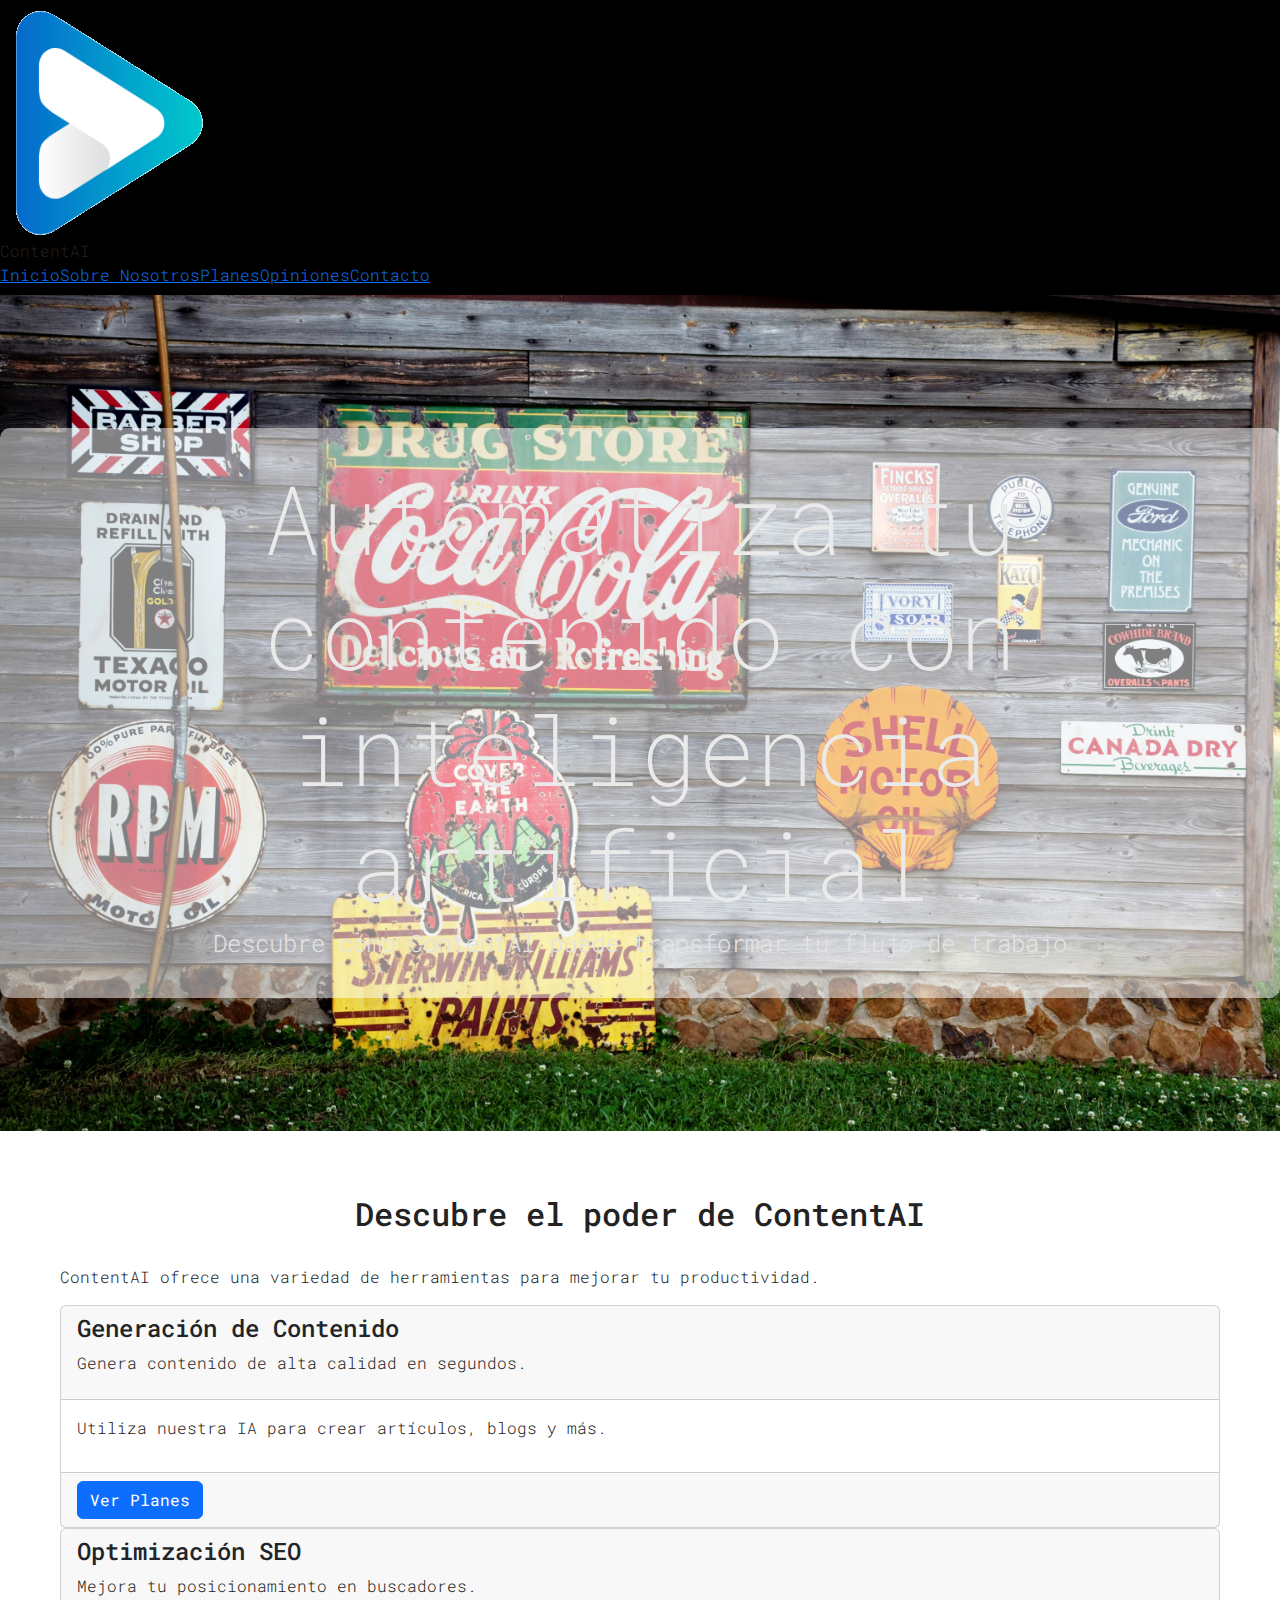
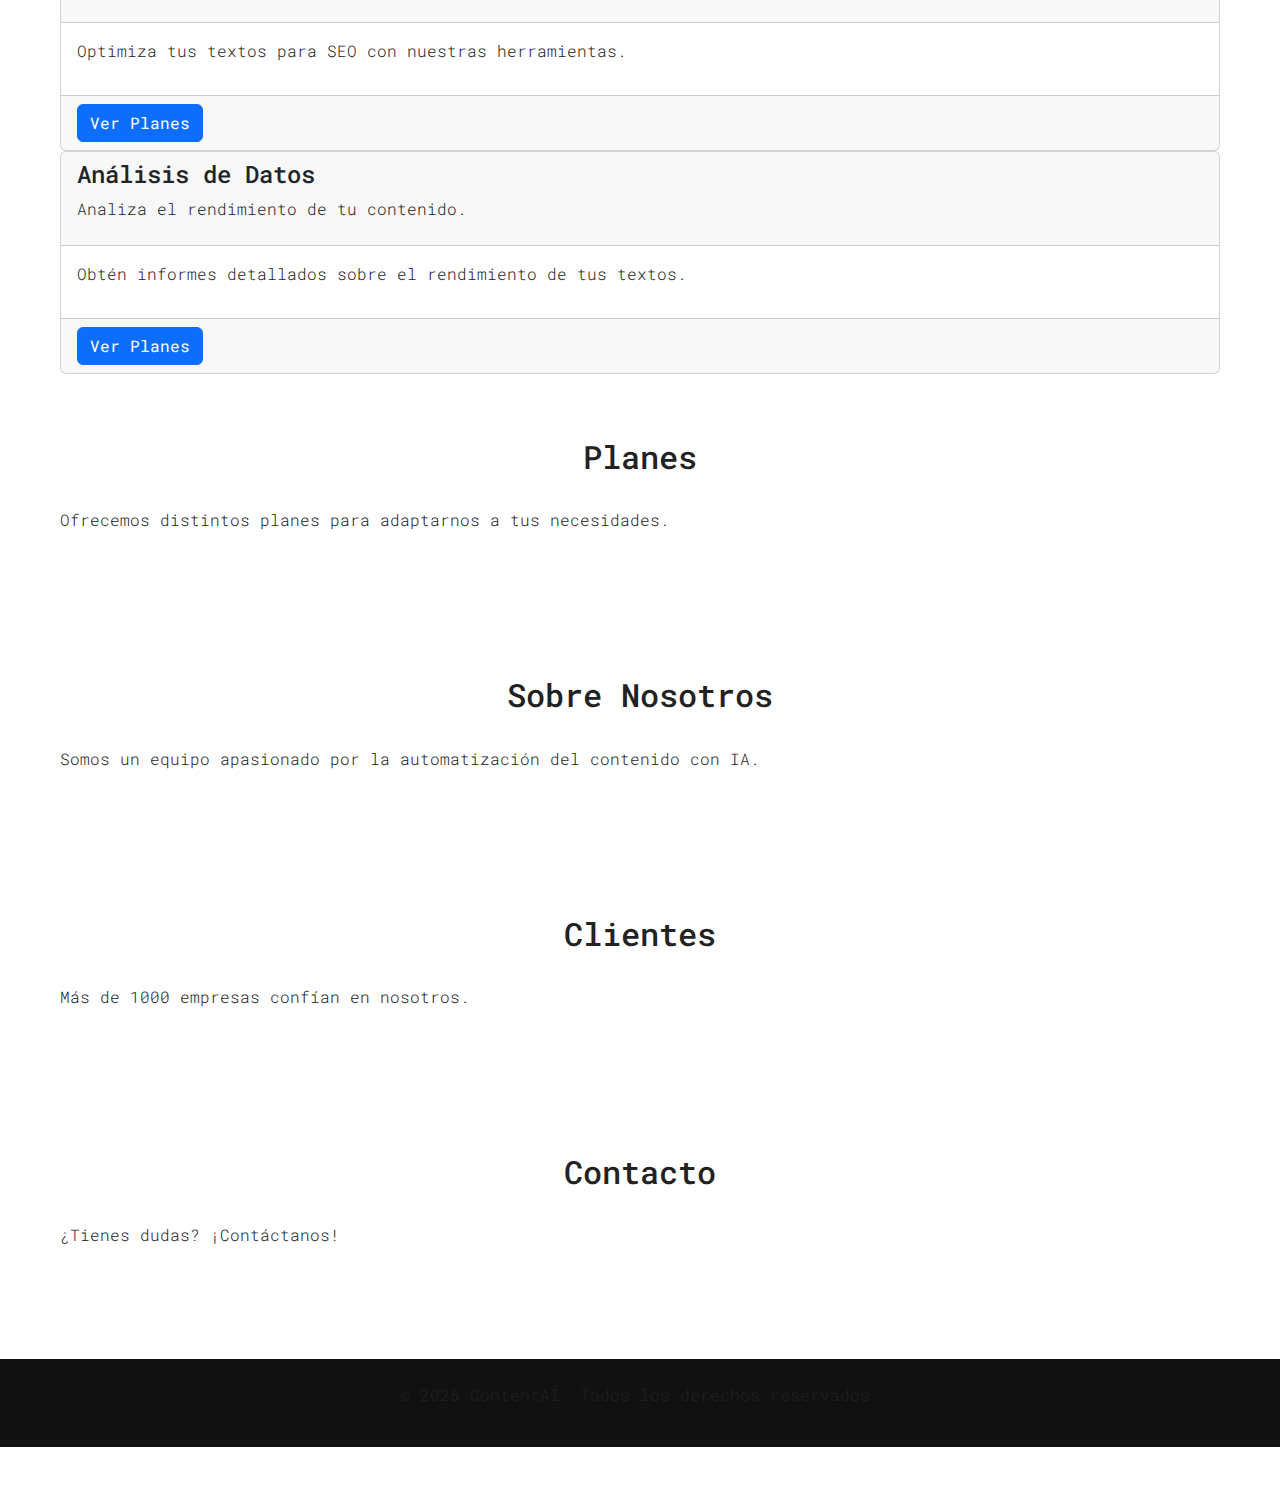
<file: index_old.html>
<!DOCTYPE html>
<html lang="es">
<head>
    <meta charset="UTF-8">
    <meta name="viewport" content="width=device-width, initial-scale=1.0">
    <title>ContentAI</title>
    <link rel="stylesheet" href="resources/css/style.css">
    <link rel="stylesheet" href="resources/css/params.css">
    <link rel="stylesheet" href="resources/css/home.css">
    <link rel="stylesheet" href="resources/css/scrollbar.css">
    <link rel="preconnect" href="https://fonts.googleapis.com">
    <link rel="preconnect" href="https://fonts.gstatic.com" crossorigin>
    <link href="https://fonts.googleapis.com/css2?family=Assistant:wght@300;400;500&family=DM+Mono:wght@300;400;500&family=Gelasio:wght@400;500&family=IBM+Plex+Mono:wght@300;400;500&family=IBM+Plex+Sans+Arabic:wght@300;400;500&family=JetBrains+Mono:wght@100;200;300;400;500;600;700;800&family=Lora:wght@400;500&family=Montserrat:wght@100;200;300;400;500;600;700;800&family=Mynerve&family=Noto+Sans+Display:wght@300;400;500&family=Old+Standard+TT:wght@400;700&family=Poiret+One&family=Red+Hat+Mono:wght@300;400;500&family=Roboto+Mono:wght@100;200;300;400;500;600;700&family=Roboto:wght@100;300;400;500;700;900&family=Rubik:wght@300;400;500&family=Sacramento&family=Special+Elite&family=Ubuntu:wght@300;400;500&family=Vidaloka&family=Work+Sans:wght@300;400;500&family=Yantramanav:wght@300;400;500&display=swap" rel="stylesheet">
    <link rel="stylesheet" href="https://cdn.jsdelivr.net/npm/bootstrap-icons@1.11.3/font/bootstrap-icons.min.css">
    <link href="https://cdn.jsdelivr.net/npm/bootstrap@5.3.3/dist/css/bootstrap.min.css" rel="stylesheet">
</head>
<body>
    <header class="navbar">
        <div class="header-container">
            <div class="header-logo">
                <img class="header-logo-image" src="resources/images/logo.png">
                <div class="header-logo-text">ContentAI</div>
            </div>
            <div id="navigation-menu-buttons" class="d-flex">
                <div class="navigation-menu-button selected">
                    <label style="white-space: nowrap;" ><a href="index.html">Inicio</a></label>
                </div>
                <div class="navigation-menu-button">
                    <label style="white-space: nowrap;" ><a href="sobre-nosotros.html">Sobre Nosotros</a></label>
                </div>
                <div class="navigation-menu-button">
                    <label style="white-space: nowrap;" ><a href="planes.html">Planes</a></label>
                </div>
                <div class="navigation-menu-button">
                    <label style="white-space: nowrap;" ><a href="opiniones.html">Opiniones</a></label>
                </div>
                <div class="navigation-menu-button">
                    <label style="white-space: nowrap;" ><a href="contacto.html">Contacto</a></label>
                </div>
            </div>
        </div>
    </header>

    <section id="home" class="hero">
        <div class="hero-content">
            <h1>Automatiza tu contenido con inteligencia artificial</h1>
            <h3>Descubre cómo ContentAI puede transformar tu flujo de trabajo</h3>
        </div>
    </section>
    <section id="descubre" class="section">
        <div class="container">
            <h2>Descubre el poder de ContentAI</h2>
            <p>ContentAI ofrece una variedad de herramientas para mejorar tu productividad.</p>
            <div class="features-list">
                <div class="card">
                    <div class="card-header">
                        <h4>Generación de Contenido</h4>
                        <p>Genera contenido de alta calidad en segundos.</p>
                    </div>
                    <div class="card-body">
                        <p>Utiliza nuestra IA para crear artículos, blogs y más.</p>
                    </div>
                    <div class="card-footer">
                        <a href="#planes" class="btn btn-primary">Ver Planes</a>
                    </div>
                </div>
                <div class="card">
                    <div class="card-header">
                        <h4>Optimización SEO</h4>
                        <p>Mejora tu posicionamiento en buscadores.</p>
                    </div>
                    <div class="card-body">
                        <p>Optimiza tus textos para SEO con nuestras herramientas.</p>
                    </div>
                    <div class="card-footer">
                        <a href="#planes" class="btn btn-primary">Ver Planes</a>
                    </div>
                </div>
                <div class="card">
                    <div class="card-header">
                        <h4>Análisis de Datos</h4>
                        <p>Analiza el rendimiento de tu contenido.</p>
                    </div>
                    <div class="card-body">
                        <p>Obtén informes detallados sobre el rendimiento de tus textos.</p>
                    </div>
                    <div class="card-footer">
                        <a href="#planes" class="btn btn-primary">Ver Planes</a>
                    </div>
                </div>
            </div>
            <!-- Aquí puedes añadir tarjetas de características -->
        </div>

    <section id="planes" class="section">
        <div class="container">
            <h2>Planes</h2>
            <p>Ofrecemos distintos planes para adaptarnos a tus necesidades.</p>
            <!-- Aquí puedes añadir tarjetas de precios o descripciones -->
        </div>
    </section>

    <section id="sobre" class="section">
        <div class="container">
            <h2>Sobre Nosotros</h2>
            <p>Somos un equipo apasionado por la automatización del contenido con IA.</p>
        </div>
    </section>
    <section id="clientes" class="section">
        <div class="container">
            <h2>Clientes</h2>
            <p>Más de 1000 empresas confían en nosotros.</p>
            <!-- Aquí puedes añadir testimonios o logos de clientes -->
        </div>

    </section>

    <section id="contacto" class="section">
        <div class="container">
            <h2>Contacto</h2>
            <p>¿Tienes dudas? ¡Contáctanos!</p>
            <!-- Aquí puedes agregar un formulario -->
        </div>
    </section>

    <footer class="footer">
        <div class="container">
            <p>&copy; 2025 ContentAI. Todos los derechos reservados.</p>
        </div>
    </footer>
    <script>
        // Create an Intersection Observer
        const observer = new IntersectionObserver((entries, observer) => {
            entries.forEach(entry => {
                // If the card is in view (entry.intersectionRatio > 0)
                if (entry.isIntersecting) {
                    entry.target.classList.add('card-visible');  // Add the animation class
                    observer.unobserve(entry.target);  // Stop observing once it's animated
                }
            });
        }, {
            threshold: 0.5 // Trigger when 50% of the card is in view
        });
    
        // Observe each card
        document.querySelectorAll('.card').forEach(card => {
            observer.observe(card);
        });
    </script>
    
    </body>
</html>
</file>
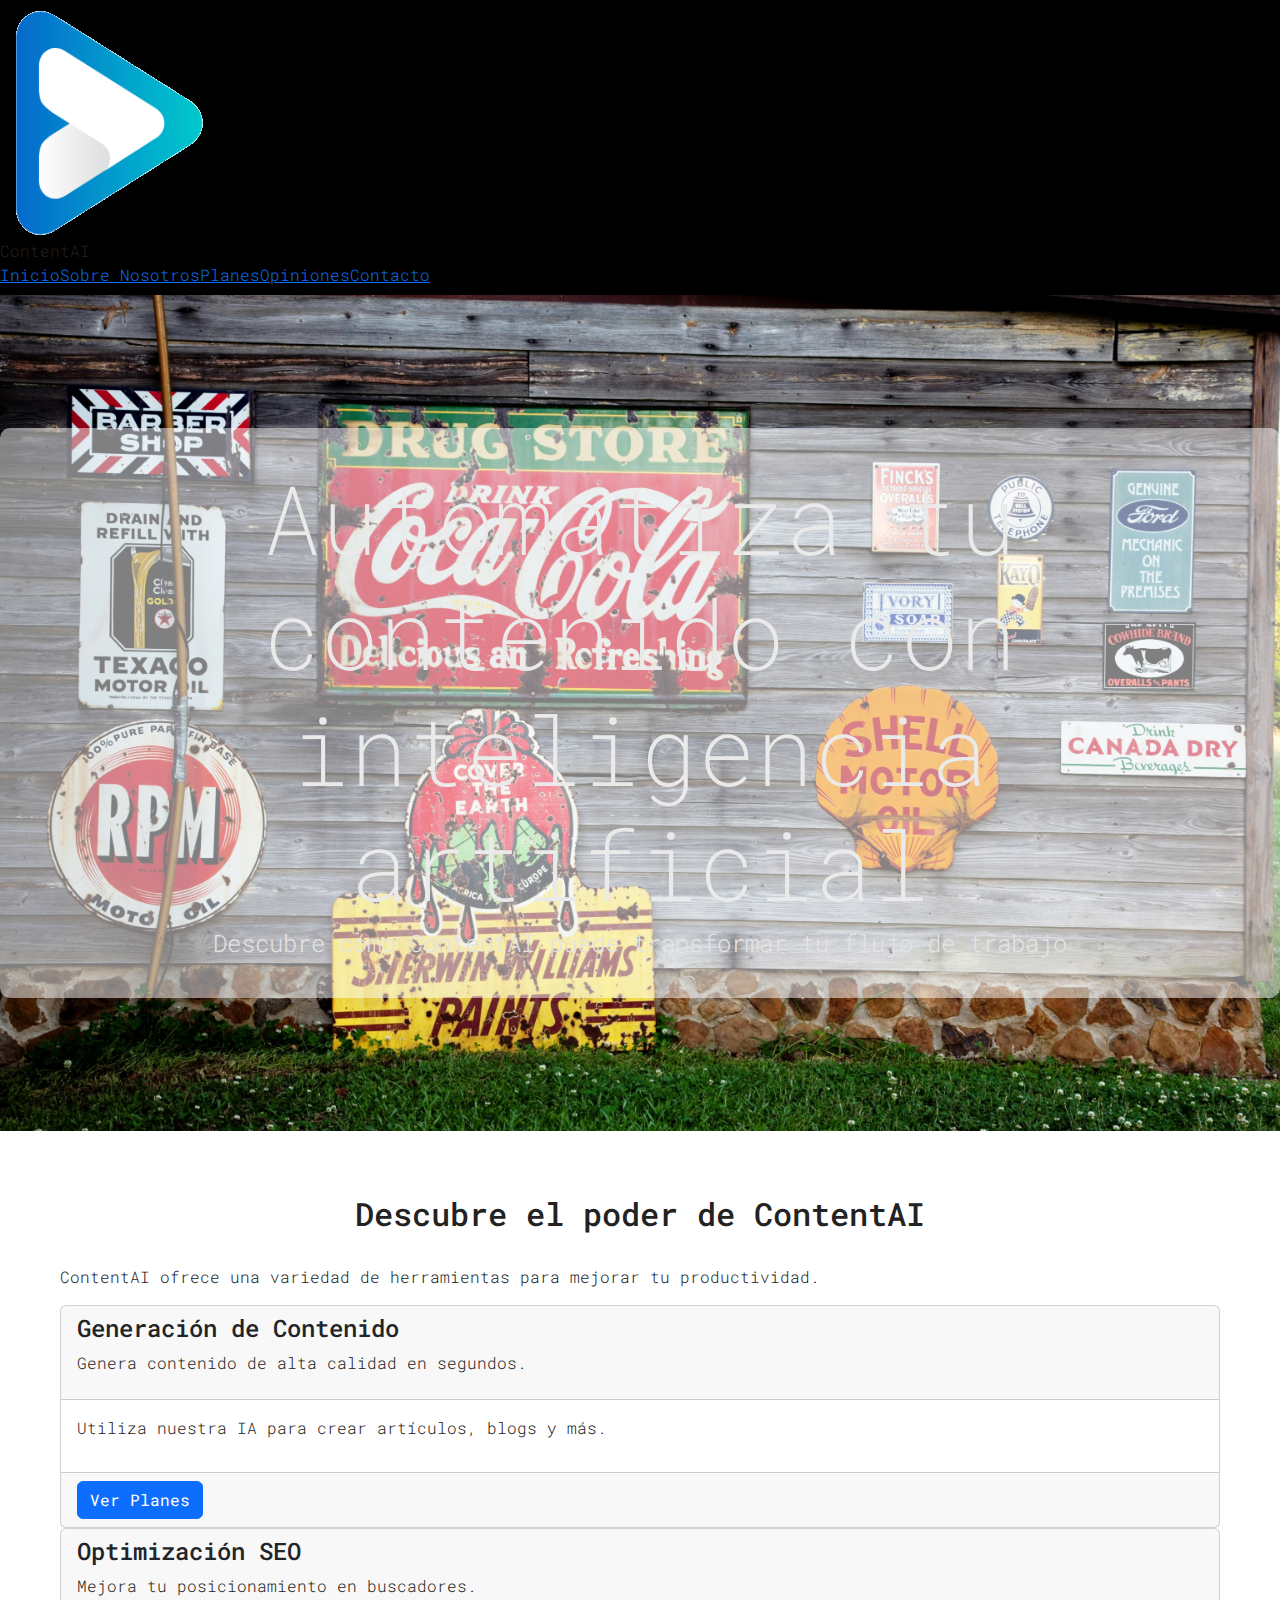
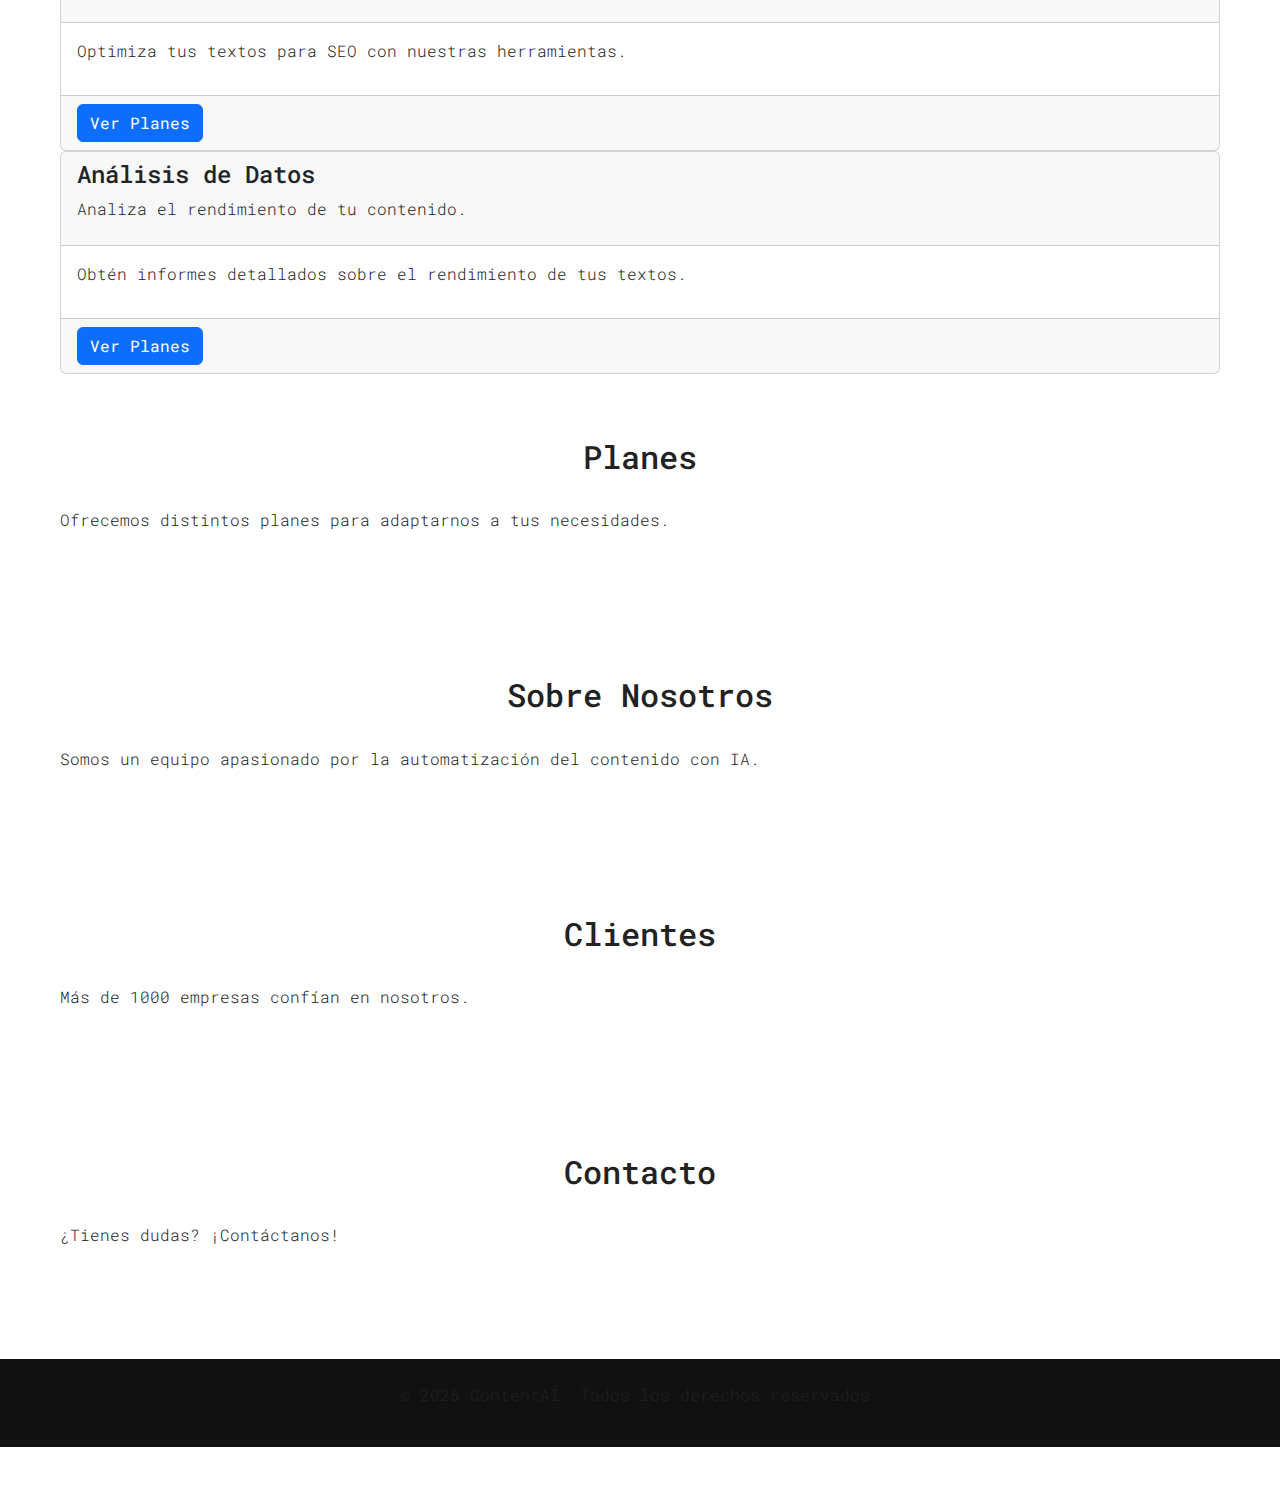
<file: index_old_old.html>
<!DOCTYPE html>
<html lang="es">
<head>
    <meta charset="UTF-8">
    <meta name="viewport" content="width=device-width, initial-scale=1.0">
    <title>ContentAI</title>
    <link rel="stylesheet" href="resources/css/style.css">
    <link rel="stylesheet" href="resources/css/params.css">
    <link rel="stylesheet" href="resources/css/home.css">
    <link rel="stylesheet" href="resources/css/scrollbar.css">
    <link rel="preconnect" href="https://fonts.googleapis.com">
    <link rel="preconnect" href="https://fonts.gstatic.com" crossorigin>
    <link href="https://fonts.googleapis.com/css2?family=Assistant:wght@300;400;500&family=DM+Mono:wght@300;400;500&family=Gelasio:wght@400;500&family=IBM+Plex+Mono:wght@300;400;500&family=IBM+Plex+Sans+Arabic:wght@300;400;500&family=JetBrains+Mono:wght@100;200;300;400;500;600;700;800&family=Lora:wght@400;500&family=Montserrat:wght@100;200;300;400;500;600;700;800&family=Mynerve&family=Noto+Sans+Display:wght@300;400;500&family=Old+Standard+TT:wght@400;700&family=Poiret+One&family=Red+Hat+Mono:wght@300;400;500&family=Roboto+Mono:wght@100;200;300;400;500;600;700&family=Roboto:wght@100;300;400;500;700;900&family=Rubik:wght@300;400;500&family=Sacramento&family=Special+Elite&family=Ubuntu:wght@300;400;500&family=Vidaloka&family=Work+Sans:wght@300;400;500&family=Yantramanav:wght@300;400;500&display=swap" rel="stylesheet">
    <link rel="stylesheet" href="https://cdn.jsdelivr.net/npm/bootstrap-icons@1.11.3/font/bootstrap-icons.min.css">
    <link href="https://cdn.jsdelivr.net/npm/bootstrap@5.3.3/dist/css/bootstrap.min.css" rel="stylesheet">
    <link rel="icon" type="image/png" href="resources/images/logo.png">
</head>
<body>
    <header class="navbar">
        <div class="header-container">
            <div class="header-logo">
                <img class="header-logo-image" src="resources/images/logo.png">
                <div class="header-logo-text">ContentAI</div>
            </div>
            <div id="navigation-menu-buttons" class="d-flex">
                <div class="navigation-menu-button selected">
                    <label style="white-space: nowrap;" ><a href="index.html">Inicio</a></label>
                </div>
                <div class="navigation-menu-button">
                    <label style="white-space: nowrap;" ><a href="sobre-nosotros.html">Sobre Nosotros</a></label>
                </div>
                <div class="navigation-menu-button">
                    <label style="white-space: nowrap;" ><a href="planes.html">Planes</a></label>
                </div>
                <div class="navigation-menu-button">
                    <label style="white-space: nowrap;" ><a href="opiniones.html">Opiniones</a></label>
                </div>
                <div class="navigation-menu-button">
                    <label style="white-space: nowrap;" ><a href="contacto.html">Contacto</a></label>
                </div>
            </div>
        </div>
    </header>

    <section id="home" class="hero">
        <div class="hero-content">
            <h1>Automatiza tu contenido con inteligencia artificial</h1>
            <h3>Descubre cómo ContentAI puede transformar tu flujo de trabajo</h3>
        </div>
    </section>
    <section id="descubre" class="section">
        <div class="container">
            <h2>Descubre el poder de ContentAI</h2>
            <p>ContentAI ofrece una variedad de herramientas para mejorar tu productividad.</p>
            <div class="features-list">
                <div class="card">
                    <div class="card-header">
                        <h4>Generación de Contenido</h4>
                        <p>Genera contenido de alta calidad en segundos.</p>
                    </div>
                    <div class="card-body">
                        <p>Utiliza nuestra IA para crear artículos, blogs y más.</p>
                    </div>
                    <div class="card-footer">
                        <a href="#planes" class="btn btn-primary">Ver Planes</a>
                    </div>
                </div>
                <div class="card">
                    <div class="card-header">
                        <h4>Optimización SEO</h4>
                        <p>Mejora tu posicionamiento en buscadores.</p>
                    </div>
                    <div class="card-body">
                        <p>Optimiza tus textos para SEO con nuestras herramientas.</p>
                    </div>
                    <div class="card-footer">
                        <a href="#planes" class="btn btn-primary">Ver Planes</a>
                    </div>
                </div>
                <div class="card">
                    <div class="card-header">
                        <h4>Análisis de Datos</h4>
                        <p>Analiza el rendimiento de tu contenido.</p>
                    </div>
                    <div class="card-body">
                        <p>Obtén informes detallados sobre el rendimiento de tus textos.</p>
                    </div>
                    <div class="card-footer">
                        <a href="#planes" class="btn btn-primary">Ver Planes</a>
                    </div>
                </div>
            </div>
            <!-- Aquí puedes añadir tarjetas de características -->
        </div>

    <section id="planes" class="section">
        <div class="container">
            <h2>Planes</h2>
            <p>Ofrecemos distintos planes para adaptarnos a tus necesidades.</p>
            <!-- Aquí puedes añadir tarjetas de precios o descripciones -->
        </div>
    </section>

    <section id="sobre" class="section">
        <div class="container">
            <h2>Sobre Nosotros</h2>
            <p>Somos un equipo apasionado por la automatización del contenido con IA.</p>
        </div>
    </section>
    <section id="clientes" class="section">
        <div class="container">
            <h2>Clientes</h2>
            <p>Más de 1000 empresas confían en nosotros.</p>
            <!-- Aquí puedes añadir testimonios o logos de clientes -->
        </div>

    </section>

    <section id="contacto" class="section">
        <div class="container">
            <h2>Contacto</h2>
            <p>¿Tienes dudas? ¡Contáctanos!</p>
            <!-- Aquí puedes agregar un formulario -->
        </div>
    </section>

    <footer class="footer">
        <div class="container">
            <p>&copy; 2025 ContentAI. Todos los derechos reservados.</p>
        </div>
    </footer>
    <script>
        // Create an Intersection Observer
        const observer = new IntersectionObserver((entries, observer) => {
            entries.forEach(entry => {
                // If the card is in view (entry.intersectionRatio > 0)
                if (entry.isIntersecting) {
                    entry.target.classList.add('card-visible');  // Add the animation class
                    observer.unobserve(entry.target);  // Stop observing once it's animated
                }
            });
        }, {
            threshold: 0.5 // Trigger when 50% of the card is in view
        });
    
        // Observe each card
        document.querySelectorAll('.card').forEach(card => {
            observer.observe(card);
        });
    </script>
    
    </body>
</html>
</file>
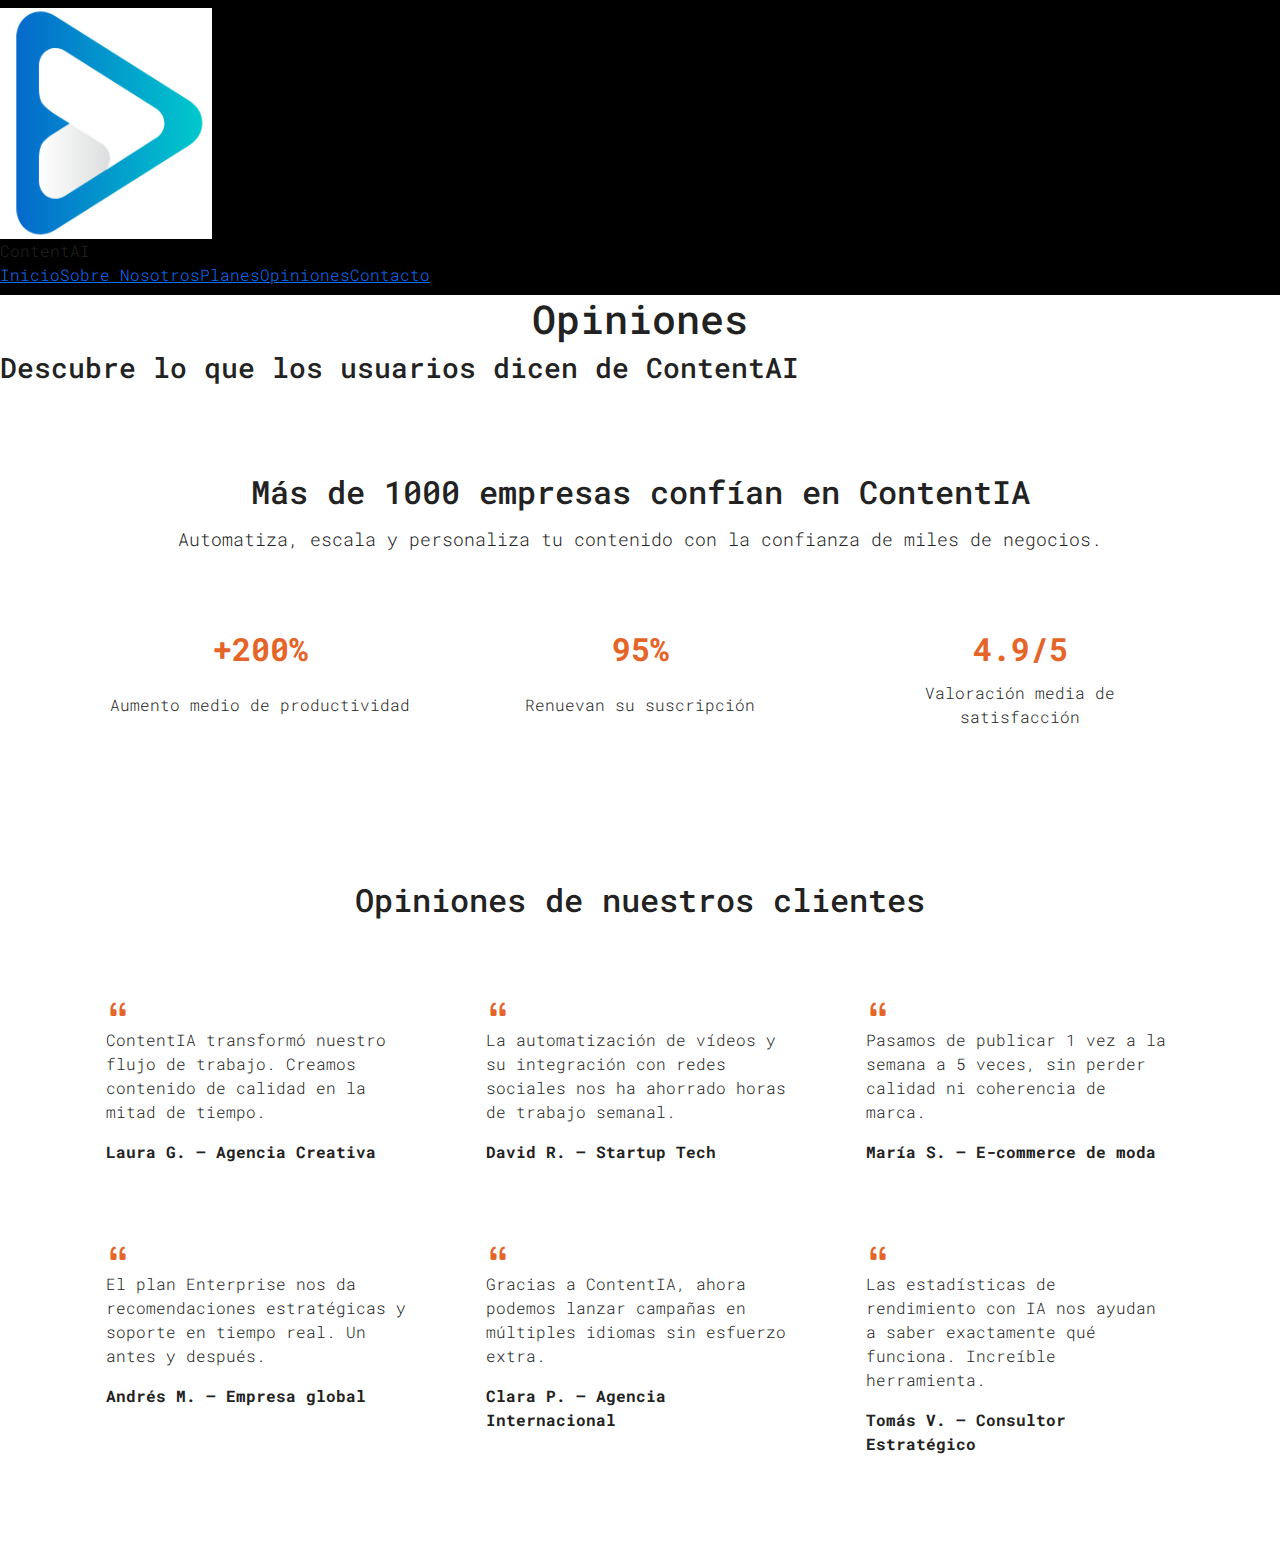
<file: opiniones.html>
<!DOCTYPE html>
<html lang="en">
<head>
    <meta charset="UTF-8">
    <meta name="viewport" content="width=device-width, initial-scale=1.0">
    <title>ContentAI - Opiniones</title>
    <link rel="stylesheet" href="resources/css/style.css">
    <link rel="stylesheet" href="resources/css/params.css">
    <link rel="stylesheet" href="resources/css/opiniones.css">
    <link rel="stylesheet" href="resources/css/scrollbar.css">
    <link rel="preconnect" href="https://fonts.googleapis.com">
    <link rel="preconnect" href="https://fonts.gstatic.com" crossorigin>
    <link href="https://fonts.googleapis.com/css2?family=Assistant:wght@300;400;500&family=DM+Mono:wght@300;400;500&family=Gelasio:wght@400;500&family=IBM+Plex+Mono:wght@300;400;500&family=IBM+Plex+Sans+Arabic:wght@300;400;500&family=JetBrains+Mono:wght@100;200;300;400;500;600;700;800&family=Lora:wght@400;500&family=Montserrat:wght@100;200;300;400;500;600;700;800&family=Mynerve&family=Noto+Sans+Display:wght@300;400;500&family=Old+Standard+TT:wght@400;700&family=Poiret+One&family=Red+Hat+Mono:wght@300;400;500&family=Roboto+Mono:wght@100;200;300;400;500;600;700&family=Roboto:wght@100;300;400;500;700;900&family=Rubik:wght@300;400;500&family=Sacramento&family=Special+Elite&family=Ubuntu:wght@300;400;500&family=Vidaloka&family=Work+Sans:wght@300;400;500&family=Yantramanav:wght@300;400;500&display=swap" rel="stylesheet">
    <link rel="stylesheet" href="https://cdn.jsdelivr.net/npm/bootstrap-icons@1.11.3/font/bootstrap-icons.min.css">
    <link href="https://cdn.jsdelivr.net/npm/bootstrap@5.3.3/dist/css/bootstrap.min.css" rel="stylesheet">

</head>
<body>
    <header class="navbar">
        <div class="header-container">
            <div class="header-logo">
                <img class="header-logo-image" src="resources/images/logo.PNG">
                <div class="header-logo-text">ContentAI</div>
            </div>
            <div id="navigation-menu-buttons" class="d-flex">
                <div class="navigation-menu-button">
                    <label style="white-space: nowrap;" ><a href="index.html">Inicio</a></label>
                </div>
                <div class="navigation-menu-button">
                    <label style="white-space: nowrap;" ><a href="sobre-nosotros.html">Sobre Nosotros</a></label>
                </div>
                <div class="navigation-menu-button">
                    <label style="white-space: nowrap;" ><a href="planes.html">Planes</a></label>
                </div>
                <div class="navigation-menu-button  selected">
                    <label style="white-space: nowrap;" ><a href="opiniones.html">Opiniones</a></label>
                </div>
                <div class="navigation-menu-button">
                    <label style="white-space: nowrap;" ><a href="contacto.html">Contacto</a></label>
                </div>
            </div>
        </div>
    </header>

    <div class="full-page-container">
        <h1>Opiniones</h1>
        <h3>Descubre lo que los usuarios dicen de ContentAI</h3>

        <!-- Sección 1: Estadísticas -->
        <section class="py-5 text-center box-shadow">
            <div class="container">
                <h2 class="section-title mb-3">Más de 1000 empresas confían en ContentIA</h2>
                <p class="subtext mb-5">Automatiza, escala y personaliza tu contenido con la confianza de miles de negocios.</p>
                <div class="row g-4">
                    <div class="col-md-4">
                        <div class="stat-card">
                            <div class="stat-number">+200%</div>
                            <div class="stat-label">Aumento medio de productividad</div>
                        </div>
                    </div>
                    <div class="col-md-4">
                        <div class="stat-card">
                            <div class="stat-number">95%</div>
                            <div class="stat-label">Renuevan su suscripción</div>
                        </div>
                    </div>
                    <div class="col-md-4">
                        <div class="stat-card">
                            <div class="stat-number">4.9/5</div>
                            <div class="stat-label">Valoración media de satisfacción</div>
                        </div>
                    </div>
                </div>
            </div>
        </section>

        <!-- Sección 2: Opiniones -->
        <section class="py-5 box-shadow">
            <div class="container">
                <h2 class="section-title text-center mb-5">Opiniones de nuestros clientes</h2>
                <div class="row g-4">
                    <div class="col-md-4">
                        <div class="testimonial-card h-100">
                            <i class="bi bi-quote quote-icon"></i>
                            <p>ContentIA transformó nuestro flujo de trabajo. Creamos contenido de calidad en la mitad de tiempo.</p>
                            <p class="fw-bold mb-0">Laura G. – Agencia Creativa</p>
                        </div>
                    </div>
                    <div class="col-md-4">
                        <div class="testimonial-card h-100">
                            <i class="bi bi-quote quote-icon"></i>
                            <p>La automatización de vídeos y su integración con redes sociales nos ha ahorrado horas de trabajo semanal.</p>
                            <p class="fw-bold mb-0">David R. – Startup Tech</p>
                        </div>
                    </div>
                    <div class="col-md-4">
                        <div class="testimonial-card h-100">
                            <i class="bi bi-quote quote-icon"></i>
                            <p>Pasamos de publicar 1 vez a la semana a 5 veces, sin perder calidad ni coherencia de marca.</p>
                            <p class="fw-bold mb-0">María S. – E-commerce de moda</p>
                        </div>
                    </div>
                    <div class="col-md-4">
                        <div class="testimonial-card h-100">
                            <i class="bi bi-quote quote-icon"></i>
                            <p>El plan Enterprise nos da recomendaciones estratégicas y soporte en tiempo real. Un antes y después.</p>
                            <p class="fw-bold mb-0">Andrés M. – Empresa global</p>
                        </div>
                    </div>
                    <div class="col-md-4">
                        <div class="testimonial-card h-100">
                            <i class="bi bi-quote quote-icon"></i>
                            <p>Gracias a ContentIA, ahora podemos lanzar campañas en múltiples idiomas sin esfuerzo extra.</p>
                            <p class="fw-bold mb-0">Clara P. – Agencia Internacional</p>
                        </div>
                    </div>
                    <div class="col-md-4">
                        <div class="testimonial-card h-100">
                            <i class="bi bi-quote quote-icon"></i>
                            <p>Las estadísticas de rendimiento con IA nos ayudan a saber exactamente qué funciona. Increíble herramienta.</p>
                            <p class="fw-bold mb-0">Tomás V. – Consultor Estratégico</p>
                        </div>
                    </div>
                </div>
            </div>
        </section>

    </div>
<!-- Bootstrap JS Bundle con Popper incluido -->
<script src="https://cdn.jsdelivr.net/npm/bootstrap@5.3.3/dist/js/bootstrap.bundle.min.js"></script>
</body>
</html>
</file>
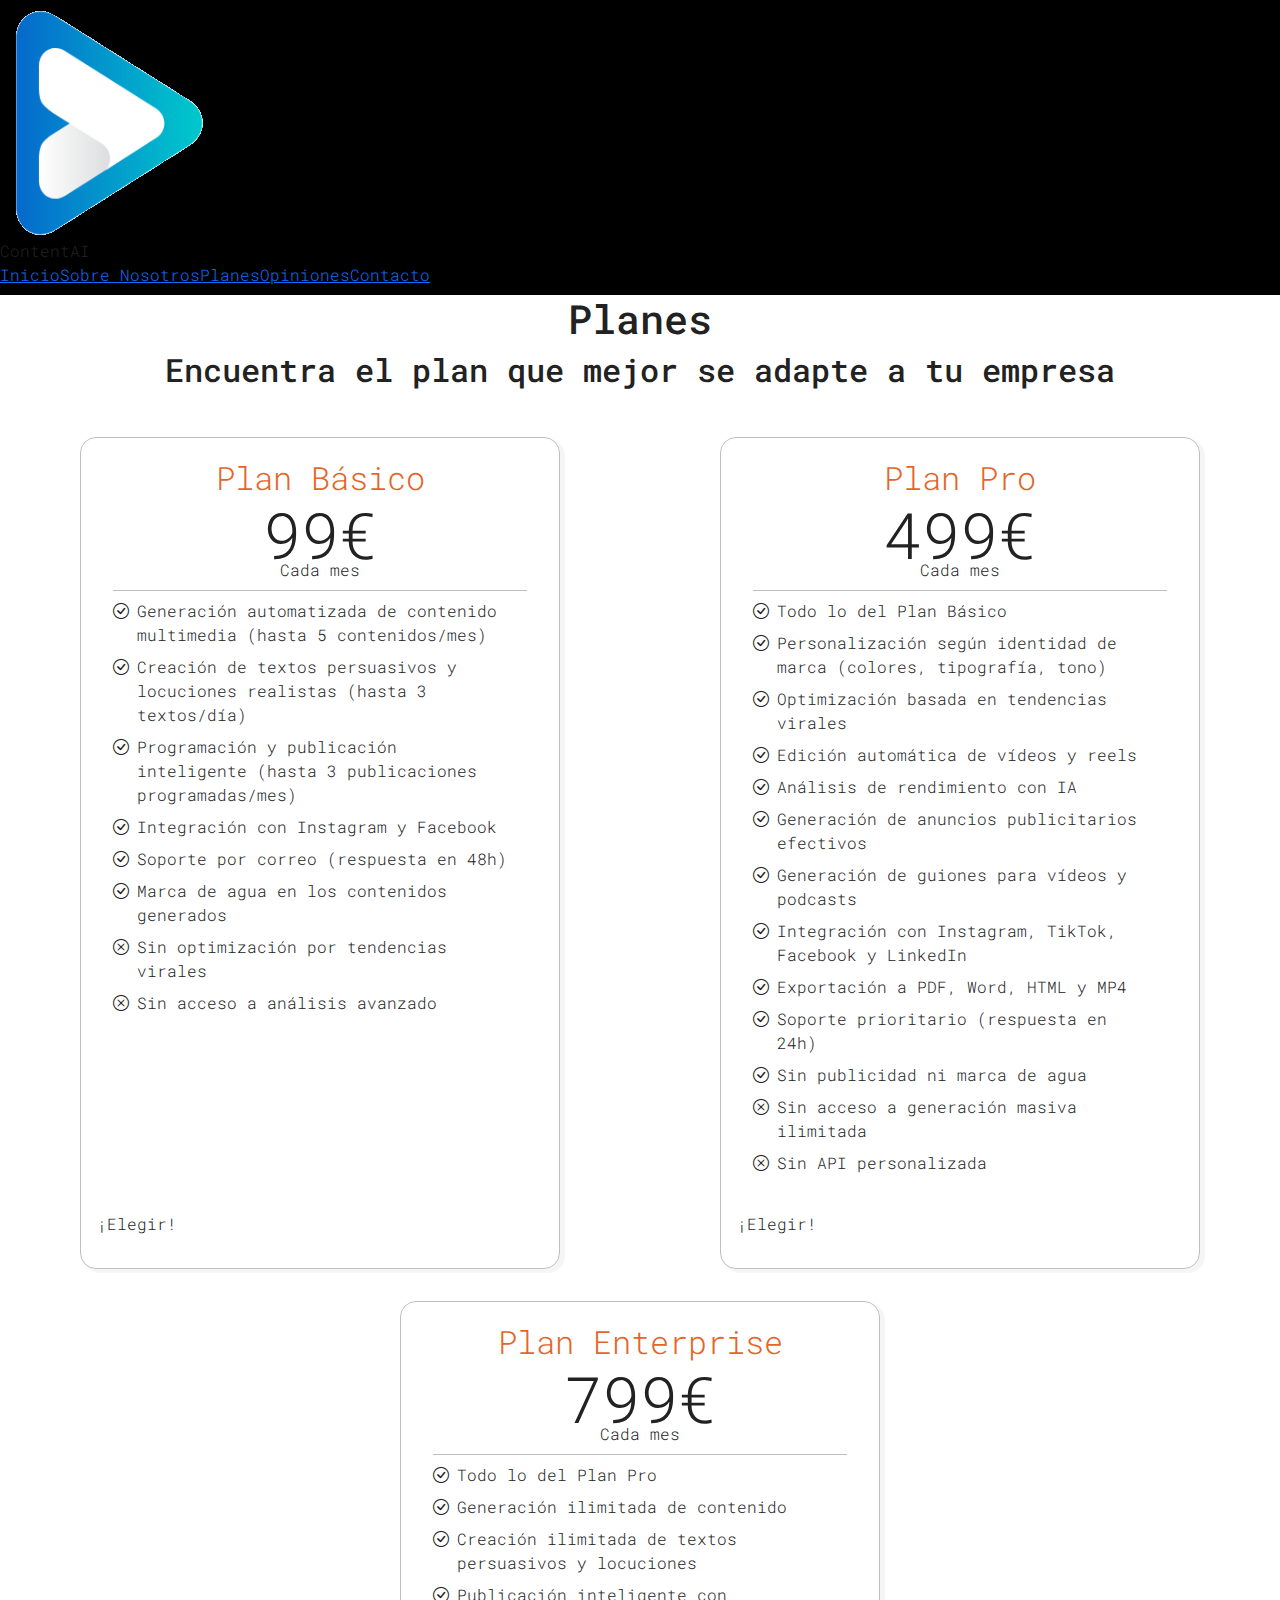
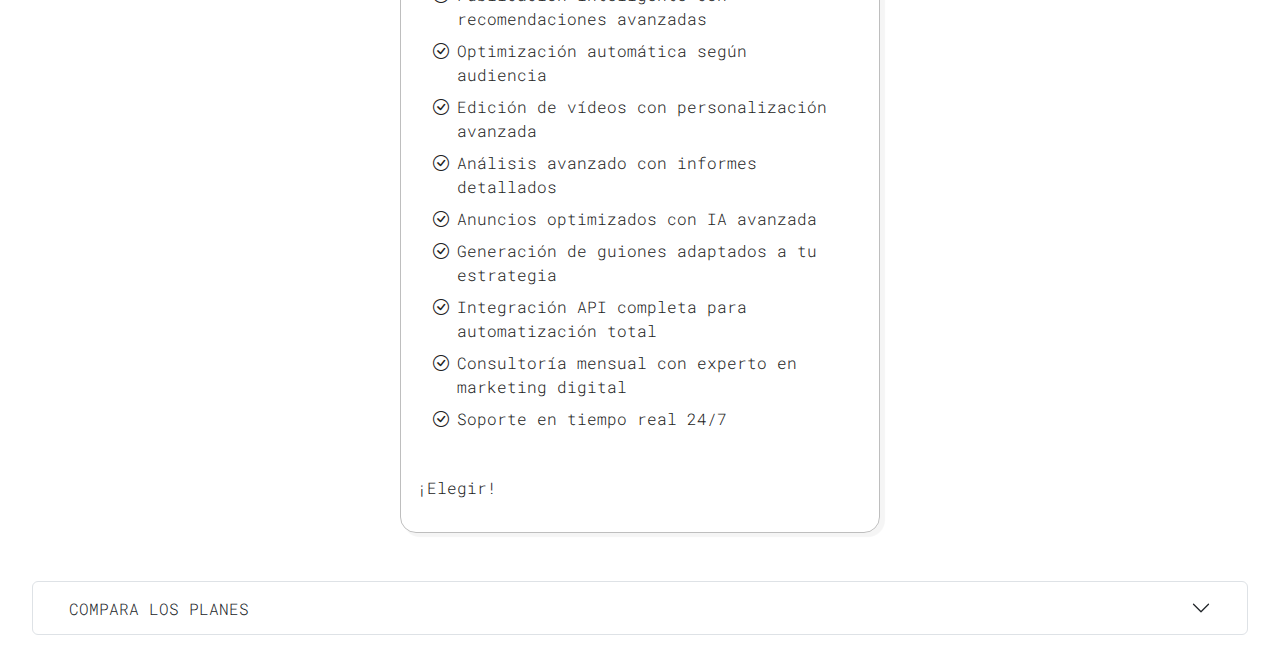
<file: planes.html>
<!DOCTYPE html>
<html lang="en">
<head>
  <meta charset="UTF-8">
  <meta name="viewport" content="width=device-width, initial-scale=1.0">
  <title>ContentAI - Planes</title>
  <link rel="stylesheet" href="resources/css/style.css">
  <link rel="stylesheet" href="resources/css/params.css">
  <link rel="stylesheet" href="resources/css/planes.css">
  <link rel="stylesheet" href="resources/css/scrollbar.css">
  <link rel="preconnect" href="https://fonts.googleapis.com">
  <link rel="preconnect" href="https://fonts.gstatic.com" crossorigin>
  <link href="https://fonts.googleapis.com/css2?family=Assistant:wght@300;400;500&family=DM+Mono:wght@300;400;500&family=Gelasio:wght@400;500&family=IBM+Plex+Mono:wght@300;400;500&family=IBM+Plex+Sans+Arabic:wght@300;400;500&family=JetBrains+Mono:wght@100;200;300;400;500;600;700;800&family=Lora:wght@400;500&family=Montserrat:wght@100;200;300;400;500;600;700;800&family=Mynerve&family=Noto+Sans+Display:wght@300;400;500&family=Old+Standard+TT:wght@400;700&family=Poiret+One&family=Red+Hat+Mono:wght@300;400;500&family=Roboto+Mono:wght@100;200;300;400;500;600;700&family=Roboto:wght@100;300;400;500;700;900&family=Rubik:wght@300;400;500&family=Sacramento&family=Special+Elite&family=Ubuntu:wght@300;400;500&family=Vidaloka&family=Work+Sans:wght@300;400;500&family=Yantramanav:wght@300;400;500&display=swap" rel="stylesheet">
  <link rel="stylesheet" href="https://cdn.jsdelivr.net/npm/bootstrap-icons@1.11.3/font/bootstrap-icons.min.css">
  <link href="https://cdn.jsdelivr.net/npm/bootstrap@5.3.3/dist/css/bootstrap.min.css" rel="stylesheet">
  <link rel="icon" type="image/png" href="resources/images/logo.png">
</head>
<body>
  <header class="navbar">
    <div class="header-container">
      <div class="header-logo">
        <img class="header-logo-image" src="resources/images/logo.png">
        <div class="header-logo-text">ContentAI</div>
      </div>
      <div id="navigation-menu-buttons" class="d-flex">
        <div class="navigation-menu-button">
          <label style="white-space: nowrap;" ><a href="index.html">Inicio</a></label>
        </div>
        <div class="navigation-menu-button">
          <label style="white-space: nowrap;" ><a href="sobre-nosotros.html">Sobre Nosotros</a></label>
        </div>
        <div class="navigation-menu-button selected">
          <label style="white-space: nowrap;" ><a href="planes.html">Planes</a></label>
        </div>
        <div class="navigation-menu-button">
          <label style="white-space: nowrap;" ><a href="opiniones.html">Opiniones</a></label>
        </div>
        <div class="navigation-menu-button">
          <label style="white-space: nowrap;" ><a href="contacto.html">Contacto</a></label>
        </div>
      </div>
    </div>
  </header>

  <div class="full-page-container">
      <h1>Planes</h1>
      <h2>Encuentra el plan que mejor se adapte a tu empresa</h2>

    <div class="planes-list">
      <!-- Plan Básico -->
      <div class="plan-outer-container">
        <div class="plan-container">
          <div class="plan-header">Plan Básico</div>
          <div class="plan-price">99€</div>
          <div class="plan-price-subheader">Cada mes</div>
          <div class="plan-separator"></div>
          <div class="plan-features-list">
            <i class="bi bi-check-circle plan-feature-icon"></i>
            <div class="plan-feature-text">Generación automatizada de contenido multimedia (hasta 5 contenidos/mes)</div>
            <i class="bi bi-check-circle plan-feature-icon"></i>
            <div class="plan-feature-text">Creación de textos persuasivos y locuciones realistas (hasta 3 textos/día)</div>
            <i class="bi bi-check-circle plan-feature-icon"></i>
            <div class="plan-feature-text">Programación y publicación inteligente (hasta 3 publicaciones programadas/mes)</div>
            <i class="bi bi-check-circle plan-feature-icon"></i>
            <div class="plan-feature-text">Integración con Instagram y Facebook</div>
            <i class="bi bi-check-circle plan-feature-icon"></i>
            <div class="plan-feature-text">Soporte por correo (respuesta en 48h)</div>

            <i class="bi bi-check-circle plan-feature-icon warn"></i>
            <div class="plan-feature-text">Marca de agua en los contenidos generados</div>
            <i class="bi bi-x-circle plan-feature-icon warn"></i>
            <div class="plan-feature-text">Sin optimización por tendencias virales</div>
            <i class="bi bi-x-circle plan-feature-icon warn"></i>
            <div class="plan-feature-text">Sin acceso a análisis avanzado</div>
          </div>
          <div class="background-fadding-button" onclick="window.location.href='contacto.html'">¡Elegir!</div>
        </div>
      </div>

      <!-- Plan Pro -->
      <div class="plan-outer-container">
        <div class="plan-container selected">
          <div class="plan-header">Plan Pro</div>
          <div class="plan-price">499€</div>
          <div class="plan-price-subheader">Cada mes</div>
          <div class="plan-separator"></div>
          <div class="plan-features-list">
            <i class="bi bi-check-circle plan-feature-icon"></i>
            <div class="plan-feature-text">Todo lo del Plan Básico</div>
            <i class="bi bi-check-circle plan-feature-icon"></i>
            <div class="plan-feature-text">Personalización según identidad de marca (colores, tipografía, tono)</div>
            <i class="bi bi-check-circle plan-feature-icon"></i>
            <div class="plan-feature-text">Optimización basada en tendencias virales</div>
            <i class="bi bi-check-circle plan-feature-icon"></i>
            <div class="plan-feature-text">Edición automática de vídeos y reels</div>
            <i class="bi bi-check-circle plan-feature-icon"></i>
            <div class="plan-feature-text">Análisis de rendimiento con IA</div>
            <i class="bi bi-check-circle plan-feature-icon"></i>
            <div class="plan-feature-text">Generación de anuncios publicitarios efectivos</div>
            <i class="bi bi-check-circle plan-feature-icon"></i>
            <div class="plan-feature-text">Generación de guiones para vídeos y podcasts</div>
            <i class="bi bi-check-circle plan-feature-icon"></i>
            <div class="plan-feature-text">Integración con Instagram, TikTok, Facebook y LinkedIn</div>
            <i class="bi bi-check-circle plan-feature-icon"></i>
            <div class="plan-feature-text">Exportación a PDF, Word, HTML y MP4</div>
            <i class="bi bi-check-circle plan-feature-icon"></i>
            <div class="plan-feature-text">Soporte prioritario (respuesta en 24h)</div>
            <i class="bi bi-check-circle plan-feature-icon"></i>
            <div class="plan-feature-text">Sin publicidad ni marca de agua</div>

            <i class="bi bi-x-circle plan-feature-icon warn"></i>
            <div class="plan-feature-text">Sin acceso a generación masiva ilimitada</div>
            <i class="bi bi-x-circle plan-feature-icon warn"></i>
            <div class="plan-feature-text">Sin API personalizada</div>
          </div>
          <div class="background-fadding-button" onclick="window.location.href='contacto.html'">¡Elegir!</div>
        </div>
      </div>

      <!-- Plan Enterprise -->
      <div class="plan-outer-container">
        <div class="plan-container">
          <div class="plan-header">Plan Enterprise</div>
          <div class="plan-price">799€</div>
          <div class="plan-price-subheader">Cada mes</div>
          <div class="plan-separator"></div>
          <div class="plan-features-list">
            <i class="bi bi-check-circle plan-feature-icon"></i>
            <div class="plan-feature-text">Todo lo del Plan Pro</div>
            <i class="bi bi-check-circle plan-feature-icon"></i>
            <div class="plan-feature-text">Generación ilimitada de contenido</div>
            <i class="bi bi-check-circle plan-feature-icon"></i>
            <div class="plan-feature-text">Creación ilimitada de textos persuasivos y locuciones</div>
            <i class="bi bi-check-circle plan-feature-icon"></i>
            <div class="plan-feature-text">Publicación inteligente con recomendaciones avanzadas</div>
            <i class="bi bi-check-circle plan-feature-icon"></i>
            <div class="plan-feature-text">Optimización automática según audiencia</div>
            <i class="bi bi-check-circle plan-feature-icon"></i>
            <div class="plan-feature-text">Edición de vídeos con personalización avanzada</div>
            <i class="bi bi-check-circle plan-feature-icon"></i>
            <div class="plan-feature-text">Análisis avanzado con informes detallados</div>
            <i class="bi bi-check-circle plan-feature-icon"></i>
            <div class="plan-feature-text">Anuncios optimizados con IA avanzada</div>
            <i class="bi bi-check-circle plan-feature-icon"></i>
            <div class="plan-feature-text">Generación de guiones adaptados a tu estrategia</div>
            <i class="bi bi-check-circle plan-feature-icon"></i>
            <div class="plan-feature-text">Integración API completa para automatización total</div>
            <i class="bi bi-check-circle plan-feature-icon"></i>
            <div class="plan-feature-text">Consultoría mensual con experto en marketing digital</div>
            <i class="bi bi-check-circle plan-feature-icon"></i>
            <div class="plan-feature-text">Soporte en tiempo real 24/7</div>
          </div>
          <div class="background-fadding-button" onclick="window.location.href='contacto.html'">¡Elegir!</div>
        </div>
      </div>
    </div>


    <!-- Acordeon comparacion -->
    <div class="comparation-div">
      <div class="accordion" id="comparation-accordion">
        <div class="accordion-item">
          <h2 class="accordion-header">
            <button class="accordion-button collapsed" type="button" data-bs-toggle="collapse" data-bs-target="#collapseOne" aria-expanded="false" aria-controls="collapseOne">
              COMPARA LOS PLANES
            </button>
          </h2>
          <div id="collapseOne" class="accordion-collapse collapse" data-bs-parent="#comparation-accordion">
            <div class="accordion-body">
              <table class="table table-bordered table-striped text-center align-middle">
                <thead class="table-header">
                  <tr>
                    <th><strong>Funcionalidades</strong></th>
                    <th><strong>Plan Básico</strong><br><span class="text-muted">99€/mes</span></th>
                    <th><strong>Plan Pro</strong><br><span class="text-muted">499€/mes</span></th>
                    <th><strong>Plan Enterprise</strong><br><span class="text-muted">799€/mes</span></th>
                  </tr>
                </thead>
                <tbody>
                <tr>
                  <td>Generación automática de contenido multimedia</td>
                  <td><i class="bi bi-check-circle plan-feature-icon"></i> Hasta 5/mes</td>
                  <td><i class="bi bi-check-circle plan-feature-icon"></i></td>
                  <td><i class="bi bi-check-circle plan-feature-icon"></i> Ilimitado</td>
                </tr>
                <tr>
                  <td>Textos persuasivos y locuciones realistas</td>
                  <td><i class="bi bi-check-circle plan-feature-icon"></i> Hasta 3/día</td>
                  <td><i class="bi bi-check-circle plan-feature-icon"></i></td>
                  <td><i class="bi bi-check-circle plan-feature-icon"></i> Ilimitado</td>
                </tr>
                <tr>
                  <td>Publicación inteligente</td>
                  <td><i class="bi bi-check-circle plan-feature-icon"></i> Hasta 3 programadas/mes</td>
                  <td><i class="bi bi-check-circle plan-feature-icon"></i></td>
                  <td><i class="bi bi-check-circle plan-feature-icon"></i> + Recomendaciones avanzadas</td>
                </tr>
                <tr>
                  <td>Optimización por tendencias virales</td>
                  <td><i class="bi bi-x-circle plan-feature-icon warn"></i></td>
                  <td><i class="bi bi-check-circle plan-feature-icon"></i></td>
                  <td><i class="bi bi-check-circle plan-feature-icon"></i></td>
                </tr>
                <tr>
                  <td>Análisis de rendimiento con IA</td>
                  <td><i class="bi bi-x-circle plan-feature-icon warn"></i></td>
                  <td><i class="bi bi-check-circle plan-feature-icon"></i></td>
                  <td><i class="bi bi-check-circle plan-feature-icon"></i> Con informes detallados</td>
                </tr>
                <tr>
                  <td>Edición de vídeos y reels</td>
                  <td><i class="bi bi-x-circle plan-feature-icon warn"></i></td>
                  <td><i class="bi bi-check-circle plan-feature-icon"></i> Automática</td>
                  <td><i class="bi bi-check-circle plan-feature-icon"></i> Personalización avanzada</td>
                </tr>
                <tr>
                  <td>Generación de anuncios publicitarios</td>
                  <td><i class="bi bi-x-circle plan-feature-icon warn"></i></td>
                  <td><i class="bi bi-check-circle plan-feature-icon"></i> Efectivos</td>
                  <td><i class="bi bi-check-circle plan-feature-icon"></i> Con IA avanzada</td>
                </tr>
                <tr>
                  <td>Guiones para vídeos y podcasts</td>
                  <td><i class="bi bi-x-circle plan-feature-icon warn"></i></td>
                  <td><i class="bi bi-check-circle plan-feature-icon"></i>Básicos</td>
                  <td><i class="bi bi-check-circle plan-feature-icon"></i>Adaptados a tu estrategia</td>
                </tr>
                <tr>
                  <td>Integración con plataformas</td>
                  <td><i class="bi bi-check-circle plan-feature-icon"></i> Instagram y Facebook</td>
                  <td><i class="bi bi-check-circle plan-feature-icon"></i> Instagram, Facebook, TikTok y LinkedIn</td>
                  <td><i class="bi bi-check-circle plan-feature-icon"></i> Instagram, Facebook, TikTok y LinkedIn + API completa</td>
                </tr>
                <tr>
                  <td>Exportación a múltiples formatos</td>
                  <td><i class="bi bi-x-circle plan-feature-icon warn"></i></td>
                  <td><i class="bi bi-check-circle plan-feature-icon"></i> PDF, Word, HTML, MP4</td>
                  <td><i class="bi bi-check-circle plan-feature-icon"></i> Todos</td>
                </tr>
                <tr>
                  <td>Sin marca de agua</td>
                  <td><i class="bi bi-check-circle plan-feature-icon warn"></i> Incluida</td>
                  <td><i class="bi bi-x-circle plan-feature-icon"></i></td>
                  <td><i class="bi bi-x-circle plan-feature-icon"></i></td>
                </tr>
                <tr>
                  <td>Soporte</td>
                  <td><i class="bi bi-check-circle plan-feature-icon"></i> Correo (48h)</td>
                  <td><i class="bi bi-check-circle plan-feature-icon"></i> Prioritario (24h)</td>
                  <td><i class="bi bi-check-circle plan-feature-icon"></i> Tiempo real 24/7</td>
                </tr>
                <tr>
                  <td>Consultoría mensual</td>
                  <td><i class="bi bi-x-circle plan-feature-icon warn"></i></td>
                  <td><i class="bi bi-x-circle plan-feature-icon warn"></i></td>
                  <td><i class="bi bi-check-circle plan-feature-icon"></i> Con experto en marketing</td>
                </tr>
                </tbody>
              </table>
            </div>
          </div>
        </div>
      </div>
    </div>


  </div>

  <!-- Bootstrap JS Bundle con Popper incluido -->
  <script src="https://cdn.jsdelivr.net/npm/bootstrap@5.3.3/dist/js/bootstrap.bundle.min.js"></script>


</body>
</html>
</file>
<file: resources/css/style.css>
/* styles.css */
* {
    margin: 0;
    padding: 0;
    box-sizing: border-box;
    scroll-behavior: smooth;
    color: var(--text-color);
    font-weight: 300;
    font-family: "Roboto Mono", monospace;
}

body {
    font-family: 'Segoe UI', Tahoma, Geneva, Verdana, sans-serif;
    line-height: 1.6;
    color: #333;
}

.container {
    max-width: 1200px;
    margin: auto;
    padding: 0 2rem;
}

.navbar {
    background-color: #000;
    color: #fff;
    padding: 1rem 0;
    position: sticky;
    top: 0;
    z-index: 999;
}

.navbar .container {
    display: flex;
    justify-content: space-between;
    align-items: center;
}

.logo {
    font-size: 1.5rem;
}

.nav-links {
    list-style: none;
    display: flex;
    gap: 2rem;
}

.nav-links a {
    color: #fff;
    text-decoration: none;
    transition: color 0.3s;
}

.nav-links a:hover {
    color: #00bcd4;
}

.hero {
    background: url('hero.jpg') no-repeat center center/cover;
    height: 90vh;
    display: flex;
    align-items: center;
    justify-content: center;
    text-align: center;
    color: white;
}

.hero-content {
    background-color: rgba(0, 0, 0, 0.5);
    padding: 2rem;
    border-radius: 10px;
}

.hero h2 {
    font-size: 3rem;
    margin-bottom: 1rem;
}

.section {
    padding: 4rem 0;
}

.section h2 {
    text-align: center;
    margin-bottom: 2rem;
    font-size: 2rem;
}

.footer {
    background-color: #111;
    color: white;
    text-align: center;
    padding: 1.5rem 0;
    margin-top: 2rem;
}


h1{
    text-align: center;
    margin: 1rem;
}

h2{
    text-align: center;
    margin: 1rem;
}
</file>
<file: resources/css/params.css>
*{
    --main-color: #E56428FF;
    --secondary-main-color: rgba(214, 118, 74, 0.98);
    --background-main-color: rgba(214, 118, 74, 0.98);
    --border-color: rgba(189, 189, 189, 0.98);
    --text-color:#222;
}
</file>
<file: resources/css/home.css>
.section-title {
    font-size: 2rem;
    font-weight: 600;
    margin-bottom: 1rem;
}
.icon {
    font-size: 2rem;
    color: var(--main-color);
}
.feature-icon {
    font-size: 2.5rem;
    color: var(--main-color);
    margin-bottom: 0.5rem;
}
.feature-box {
    background: white;
    border: 1px solid #e0e0e0;
    border-radius: 12px;
    padding: 1.5rem;
    text-align: center;
    height: 100%;
    box-shadow: 0 0 10px rgba(0,0,0,0.03);
}


.hero {
    background: url('../images/portada.jpg') no-repeat center center/cover;
    height: calc(100vh - 4rem);
    display: flex;
    align-items: center;
    justify-content: center;
    text-align: center;
    color: white;
    background-color: white;
}

.hero-container{
    background: #333333b0;
    width: 100% !important;
    height: 100%;
    margin:0;
    text-align: center;
    padding: 5rem 2rem;
    display: grid;
    grid-template-rows: 1fr max-content max-content max-content 1fr;
}

.hero-content {
    background-color: rgba(255, 255, 255, 0.5);
    padding: 2rem;
    border-radius: 10px;
}

.hero h1 {
    font-size: 6rem!important;
    font-weight: 200!important;
    color: #eaeaea;
    grid-row-start: 2;
}

.hero h2 {
    font-size: 2rem!important;
    font-weight: 300!important;
    color: #e8e8e8;
    margin-bottom: 2rem;
    grid-row-start: 3;
}

.hero h3 {
    font-size: 1.5rem!important;
    font-weight: 300!important;
    color: #e4e4e5;
    grid-row-start: 4;
}

.feature-section {
    padding: 5rem 0;
}
.feature-section:nth-child(even) {
    background-color: #ffffff;
}
.feature-section:nth-child(odd) {
    background-color: #f0f2f5;
}

.flex-md-row-reverse .feature-title {
    text-align: right;
    margin-right: 0;
}

.feature-text {
    font-size: 1rem;
    line-height: 1.7;
    margin-top: 1rem;
    text-align: justify;
}
.feature-img {
    max-width: 100%;
    border-radius: 12px;
    box-shadow: 0 0 12px rgba(0, 0, 0, 0.05);
    max-height: 60vh;
}

.container{
    z-index: 0;
    display: block;
    position: relative;
    max-width: unset !important;
    margin: auto 4rem;
    width: calc(100% - 6rem) !important;
}

.plans-button-container{
    width: fit-content;
    margin: 2rem auto 1rem auto;
}


body{
    background: var(--background-main-color);
}
.video-section {
    min-height: 40rem;
    display: grid;
    grid-template-rows: max-content 1fr;
    padding: 1rem;
}

.video-header {
    font-size: 3rem !important;
    margin: 2rem 1rem 1rem 1rem;
}

.video-container {
    position: relative;
    width: 100%;
    height: 100%;
    max-width: 1000px; /* Optional: limits the width */
    margin: 0 auto;     /* Centers the container */
    aspect-ratio: 16 / 9;
}

.video-container iframe {
    position: absolute;
    width: 100%;
    height: 100%;
    border: 0;
    left: 0;
    top: 0;
}

/* FEATURES DIV */
.features-section{
    height: fit-content;
    min-height: 40rem;
    display:grid;
    grid-template-rows: max-content 1fr;
    overflow: hidden;
}

.features-header{
    font-size: 3rem !important;
    margin: 2rem 1rem 1rem 1rem;
}

.features-container{
    display: flex;
    width: 100%;
    height: fit-content;
    overflow: auto;
    padding: 0 1rem 1rem 1rem;
}

.feature-card-content{
    border-radius: 1rem;
    margin: 2rem;
    border: 1px solid var(--border-color);
    width: 35rem;
    height: 45rem;
    overflow: hidden;
    display: grid;
    grid-template-rows: max-content 1fr max-content;
    position: relative;
    padding:2rem;
    transition: scale 0.3s ease, height 0.3s ease, margin 0.3s ease;
    cursor: pointer;
}

.feature-card-content:hover{
    scale: 1.05;
}

.image-container{
    width: 100%;
    height: 100%;
    position: absolute;
    overflow: hidden;
    border-radius: 1rem;
    z-index: -1;
    background: #000000;
}
.feature-background{
    position: relative;
    width: 100%;
    height: 100%;
    object-fit: cover;
    opacity:65%
}

.feature-subtitle,
.feature-title{
    color:var(--background-white-color);
    margin:1rem 2rem 1rem 1rem;
    z-index: 1;
    font-weight: 300;
    width: 27rem;
    height: fit-content;
}

.feature-subtitle.dark,
.feature-title.dark{
}

.feature-title{
    margin:0rem 3rem 0rem 1rem;
    font-size: 2rem;


}

.feature-subtitle{
    margin:0.5rem 3rem 1rem 1rem;
    width: 26rem;
    font-size: 1.35rem;

}



.expand-button{
    background: var(--main-color);
    width: 0rem;
    margin: 2rem 1rem 0.5rem auto;
    min-width: 4rem;
    border-radius: 2rem;
    height: 4rem;
    padding-top: 0.25rem;
}


.expand-button i{
    color:var(--background-white-color);
    font-size: 2.5rem;
    margin: 0 0.75rem;
}


/***MODAL**/
.feature-modal {
    position: fixed;
    inset: 0;
    background: rgba(0,0,0,0.5);
    z-index: 9999;
    display: flex;
    justify-content: center;
    align-items: center;
    backdrop-filter: blur(8px);
}

.modal-backdrop{
    background-color: transparent!important;
}


.modal-content {
    padding: 2rem !important;
    max-height: 90vh;
    min-width: 20rem !important;
    width: 80rem !important;
    max-width: 80vw !important;
    position: relative;
    box-shadow: 0 15px 40px rgba(0, 0, 0, 0.2);
    animation: fadeIn 0.3s ease-out;
    background: var(--background-white-color) !important;
    border-radius: 1rem !important;
    margin: 2rem;
    pointer-events: all!important;
    z-index: 10000!important;
}

.modal-close {
    position: absolute;
    top: 1rem;
    right: 1rem;
    font-size: 2rem;
    cursor: pointer;
    font-weight: bold;
}

.modal-image{
    max-width: 30rem;
    border-radius: 1rem;
    border: 1px solid #eee;
    margin-top: 1rem;
    grid-column-start: 2;
}
.modal-body{
    display: grid;
    grid-template-rows: max-content;
    grid-template-columns: 1fr max-content;
}
.modal-title{
    font-size: 1.25rem !important;
    grid-column-start: 1;
    grid-column-end: 3;
    width: fit-content;
}

.modal-subtitle{
    font-size: 2rem;
    grid-column-start: 1;
    grid-column-end: 3;
    width: calc(100% - 4rem);
}

.modal-text-container{
    margin: 0 2rem 0 0;
}
.modal-text{
    margin-top:0.5rem;
    text-align: justify;
}

.hidden {
    display: none;
}

@keyframes fadeIn {
    from { opacity: 0; transform: scale(0.95); }
    to { opacity: 1; transform: scale(1); }
}


.mySlides {
    display: none;
}
.mySlides img {
    vertical-align: middle;
}

/* Slideshow container */
.slideshow-container {
    max-width: 40rem;
    position: relative;
    overflow: hidden;
    border-radius: 1rem;
    margin:1rem;
}

/* Caption text */
.text {
    color: #f2f2f2;
    font-size: 15px;
    padding: 8px 12px;
    position: absolute;
    bottom: 8px;
    width: 100%;
    text-align: center;
}

/* Number text (1/3 etc) */
.numbertext {
    color: #f2f2f2;
    font-size: 12px;
    padding: 8px 12px;
    position: absolute;
    top: 0;
}

/* The dots/bullets/indicators */
.dot {
    height: 15px;
    width: 15px;
    margin: 0 2px;
    background-color: #bbb;
    border-radius: 50%;
    display: inline-block;
    transition: background-color 0.6s ease;
}

.active {
    background-color: #717171;
}
</file>
<file: resources/css/scrollbar.css>
.hide-scroll-bar {
    -ms-overflow-style: none;  /* Internet Explorer 10+ */
    scrollbar-width: none;  /* Firefox */
}
.hide-scroll-bar::-webkit-scrollbar {
    display: none;  /* Safari and Chrome */
}


::-webkit-scrollbar-track
{
    -webkit-box-shadow: inset 0 0 6px rgb(0 0 0 / 15%);
    border-radius: 10px;
    background-color:transparent;
}

::-webkit-scrollbar-track:hover * {
    background-color: var(--third-background-color);
}

::-webkit-scrollbar
{
    width: 6px;
    height: 6px;
    background-color: transparent;
}

::-webkit-scrollbar-corner {
    background-color:transparent;
}


* { scrollbar-width: thin; }

.smallScrollBar ::-webkit-scrollbar {
    width: 1px;
    height: 1px;
}


::-webkit-scrollbar-thumb {
    border-radius: 10px;
   background-color: var(--thumb-bar-color);

}

::-webkit-scrollbar-thumb:hover {
    background-color: var(--thumb-bar-hover-color);
}
</file>
<file: resources/scss/carrousel.css>
.new-content-container {
  --size-width: calc(min(40rem, calc(100vw - 6rem)));
  --cover-size-width: var(--size-width);
  --cover-size-height: 44rem;
  max-width: 100%;
}
.new-content-container .news-list {
  list-style: none;
  white-space: nowrap;
  width: calc(100% - 1rem);
  margin: auto;
  overflow-y: hidden;
  overflow-x: auto;
  padding: 2rem 0 4rem 0;
}
.new-content-container .news-list .news-carrousel-margin {
  display: none;
}
.new-content-container .news-list .news-card {
  display: inline-block;
  width: var(--cover-size-width);
  height: var(--cover-size-height);
  scroll-snap-align: center;
  position: relative;
  margin: auto 1rem;
}
.new-content-container .news-list .news-card .card-content {
  width: 100%;
  height: 100%;
  box-shadow: 0 0 3px 3px var(--box-shadow-color);
  background: var(--background-elevation-3);
  border-radius: 0.5rem;
  display: grid;
  transform: translateZ(2rem);
  padding: 2rem 0 0 0;
  grid-template-rows: max-content 1fr max-content;
  transition: background 0.25s ease;
  cursor: pointer;
  -webkit-box-reflect: below 1rem linear-gradient(rgba(0, 0, 0, 0), rgba(0, 0, 0, 0.25));
}
.new-content-container .news-list .news-card .card-content:has(.card-news-image) {
  grid-template-rows: 18rem max-content 1fr max-content;
  padding-top: 0;
}
.new-content-container .news-list .news-card .card-content:hover {
  background: var(--background-elevation-4);
}
.new-content-container .news-list .news-card .card-content:hover .card-news-title {
  color: var(--app-color);
}
.new-content-container .news-list .news-card .card-content:hover .card-news-image img {
  transform: scale(1.2);
}
.new-content-container .news-list .news-card .card-content .card-news-title {
  font-weight: var(--news-header-font-size);
  font-size: var(--large-font-size);
  max-width: calc(100% - 0.5rem);
  margin: 1rem 2rem 0 2rem;
  overflow: hidden;
  white-space: break-spaces;
  line-height: 2.4rem;
  transition: color 0.25s ease;
}
.new-content-container .news-list .news-card .card-content .card-news-image {
  height: 100%;
  width: 100%;
  border-top-left-radius: 0.5rem;
  border-top-right-radius: 0.5rem;
  overflow: hidden;
  display: flex; /* Use flexbox for alignment */
  justify-content: center; /* Center horizontally */
  align-items: center; /* Center vertically */
}
.new-content-container .news-list .news-card .card-content .card-news-image .image {
  width: 100%;
  height: 100%;
}
.new-content-container .news-list .news-card .card-content .card-news-image .image img {
  width: 100%;
  height: 100%;
  object-fit: cover;
  transition: transform 1s ease;
}
.new-content-container .news-list .news-card .card-content .card-news-description {
  width: 100%;
  overflow: hidden;
  font-weight: 100;
  font-size: var(--medium-font-size);
  max-width: calc(100% - 3rem);
  margin: 0.5rem 1.5rem 0.5rem 1.5rem;
  overflow-y: auto;
  text-align: justify;
}
.new-content-container .news-list .news-card .card-content .card-news-description * {
  font-size: var(--medium-font-size);
}
.new-content-container .news-list .news-card .card-content .card-news-description p {
  font-weight: var(--news-body-font-size);
  margin: 0;
  text-overflow: ellipsis;
  overflow: hidden;
  white-space: break-spaces;
  letter-spacing: 0.08rem;
  margin-bottom: 0.5rem;
}
.new-content-container .news-list .news-card .card-content .card-footer {
  height: 2.5rem;
  display: grid;
  grid-template-columns: max-content 1fr max-content;
}
.new-content-container .news-list .news-card .card-content .card-footer .edgar-logo {
  grid-column-start: 1;
  font-size: var(--medium-font-size);
  color: var(--app-color);
  height: fit-content;
  margin: auto 2rem;
}
.new-content-container .news-list .news-card .card-content .card-footer .edgar-logo img {
  width: 5rem;
  margin-top: -0.5rem;
}
.new-content-container .news-list .news-card .card-content .card-footer .card-news-date {
  grid-column-start: 3;
  font-size: var(--small-font-size);
  margin: auto 2rem 1.2rem auto;
  height: 1rem;
}
.new-content-container .news-list .news-card .card-featured-icon3 {
  font-size: 4rem;
  position: absolute;
  left: 1rem;
  top: -1.5rem;
  color: var(--app-color);
  z-index: 10;
}

@media (min-width: 45rem) { /* change to 45*/
  @supports (view-timeline-axis: inline) and (view-timeline-name: --li-in-and-out-of-view) {
    .new-content-container {
      --size-width: calc(min(20rem, calc(50vw - 6rem)));
      --cover-size-width: var(--size-width);
      --cover-size-height: 22rem;
      max-width: 100%;
    }
    .new-content-container .news-list {
      padding: calc(2 * var(--cover-size-height) / 3) 0 calc(3 * var(--cover-size-height) / 4) 0;
    }
    .new-content-container .news-list .news-carrousel-margin {
      display: inline-block;
      width: calc(50% - var(--cover-size-width) / 2);
    }
    .new-content-container .news-list .news-card {
      display: inline-block;
      width: var(--cover-size-width);
      height: var(--cover-size-height);
      scroll-snap-align: center;
      position: relative;
      margin: auto 12rem;
    }
    .new-content-container .news-list .news-card .card-content {
      width: 100%;
      height: 100%;
      scale: 2;
      box-shadow: 0 0 3px 3px var(--box-shadow-color);
      background: var(--background-elevation-3);
      border-radius: 0.25rem;
      display: grid;
      padding: 0 0 0 0;
      padding-top: 1rem;
      grid-template-rows: max-content 1fr max-content;
      transition: background 0.25s ease;
      cursor: pointer;
      -webkit-box-reflect: below 0.5em linear-gradient(rgba(0, 0, 0, 0), rgba(0, 0, 0, 0.25));
    }
    .new-content-container .news-list .news-card .card-content:has(.card-news-image) {
      grid-template-rows: 9rem max-content 1fr max-content;
      padding-top: 0;
    }
    .new-content-container .news-list .news-card .card-content:hover {
      background: var(--background-elevation-4);
    }
    .new-content-container .news-list .news-card .card-content:hover .card-news-title {
      color: var(--app-color);
    }
    .new-content-container .news-list .news-card .card-content:hover .card-news-image img {
      transform: scale(1.2);
    }
    .new-content-container .news-list .news-card .card-content .card-news-title {
      font-weight: var(--news-header-font-size);
      font-size: 0.95rem;
      max-width: calc(100% - 0.5rem);
      margin: 0.5rem 1rem 0 1rem;
      overflow: hidden;
      white-space: break-spaces;
      line-height: 1.2rem;
      transition: color 0.25s ease;
    }
    .new-content-container .news-list .news-card .card-content .card-news-image {
      height: 100%;
      width: 100%;
      border-top-left-radius: 0.25rem;
      border-top-right-radius: 0.25rem;
      overflow: hidden;
      display: flex; /* Use flexbox for alignment */
      justify-content: center; /* Center horizontally */
      align-items: center; /* Center vertically */
    }
    .new-content-container .news-list .news-card .card-content .card-news-image .image {
      width: 100%;
      height: 100%;
    }
    .new-content-container .news-list .news-card .card-content .card-news-image .image img {
      width: 100%;
      height: 100%;
      object-fit: cover;
      transition: transform 1s ease;
    }
    .new-content-container .news-list .news-card .card-content .card-news-description {
      width: 100%;
      overflow: hidden;
      font-weight: 100;
      font-size: 0.625rem;
      max-width: calc(100% - 1.5rem);
      margin: 0.25rem 0.75rem 0.25rem 0.75rem;
      overflow-y: auto;
      text-align: justify;
    }
    .new-content-container .news-list .news-card .card-content .card-news-description * {
      font-size: 0.65rem;
    }
    .new-content-container .news-list .news-card .card-content .card-news-description::-webkit-scrollbar {
      width: 4px;
      height: 4px;
      background-color: transparent;
    }
    .new-content-container .news-list .news-card .card-content .card-news-description p {
      font-weight: var(--news-body-font-size);
      margin: 0; /* Remove default margin of p element */
      text-overflow: ellipsis; /* Apply ellipsis for overflow */
      overflow: hidden; /* Ensure overflow is hidden */
      white-space: break-spaces;
      letter-spacing: 0.04rem;
      margin-bottom: 0.25rem;
    }
    .new-content-container .news-list .news-card .card-content .card-footer {
      height: 1.25rem;
      display: grid;
      grid-template-columns: max-content 1fr max-content;
    }
    .new-content-container .news-list .news-card .card-content .card-footer .edgar-logo {
      grid-column-start: 1;
      font-size: 0.65rem;
      color: var(--app-color);
      height: fit-content;
      margin: auto 1rem;
    }
    .new-content-container .news-list .news-card .card-content .card-footer .edgar-logo img {
      width: 2.5rem;
      margin-top: -0.25rem;
    }
    .new-content-container .news-list .news-card .card-content .card-footer .card-news-date {
      grid-column-start: 3;
      font-size: 0.5rem;
      margin: auto 1rem 0.6rem auto;
      height: 0.5rem;
    }
    .new-content-container .news-list .news-card .card-featured-icon {
      font-size: 2rem;
      position: absolute;
      left: 0.5rem;
      top: -0.75rem;
      color: var(--app-color);
      z-index: 10;
    }
    .new-content-container .news-list .news-list {
      overflow-x: scroll;
    }
    .new-content-container .news-list .news-card {
      view-timeline-name: --li-in-and-out-of-view;
      view-timeline-axis: inline;
      animation: linear adjust-z-index both;
      animation-timeline: --li-in-and-out-of-view;
      perspective: 30em;
      margin: auto 0;
    }
    .new-content-container .news-list .news-card .card-content {
      scale: 1;
      animation: linear rotate-news both;
      animation-timeline: --li-in-and-out-of-view;
    }
    @keyframes adjust-z-index {
      0% {
        z-index: 1;
      }
      50% {
        z-index: 100; /* When at the center, be on top */
      }
      100% {
        z-index: 1;
      }
    }
    @keyframes rotate-news {
      0% {
        transform: rotateY(-25deg) scale(1.2);
      }
      35% {
        transform: rotateY(-20deg) scale(1.6);
      }
      45% {
        transform: rotateY(0deg) translateZ(2rem) scale(2);
      }
      55% {
        transform: rotateY(0deg) translateZ(2rem) scale(2);
      }
      65% {
        transform: rotateY(20deg) scale(1.6);
      }
      100% {
        transform: rotateY(25deg) scale(1.2);
      }
    }
  }
}
.no-news-div-card {
  width: 25rem;
  height: 30rem;
  box-shadow: 0 0 3px 3px var(--box-shadow-color);
  background: var(--background-elevation-3);
  border-radius: 0.5rem;
  display: grid;
  grid-template-rows: max-content 1fr 1rem;
  transition: background 0.25s ease;
  padding: 1.5rem 3rem;
  font-size: var(--medium-large-font-size);
  margin: 2rem auto 3rem;
}
.no-news-div-card .icon-div {
  width: fit-content;
  margin: 0 auto 0.5rem auto;
}
.no-news-div-card .icon-div i {
  display: block;
  font-size: 5rem;
  color: var(--app-color);
}
.no-news-div-card .no-news-label {
  font-size: var(--large-font-size);
  text-align: justify;
}

/*# sourceMappingURL=carrousel.css.map */
</file>
<file: resources/css/planes.css>
.planes-list{
    display: flex;
    flex-wrap: wrap;
    margin: 2rem auto auto auto;
    width: fit-content;
    height: fit-content;
}

.plan-outer-container{
    margin: 0.5rem auto;
}

.plan-container{
    box-shadow: 4px 3px 1px 1px #f5f5f5;
    padding: 1rem 1rem 2rem 1rem;
    border-radius: 1rem;
    margin: 0.5rem;
    border: 1px solid var(--border-color);
    max-width: 30rem;
    height: 52rem;
    display: grid;
    z-index: 0;
    position: relative;
    grid-template-rows: max-content max-content max-content max-content 1fr max-content;
}

.plan-container.selected{
    background: var(--background-secondary-main-color);
}

.plan-header{
    font-size: 2rem;
    color:var(--main-color);
    width: fit-content;
    margin:auto;
    text-align: center;
}

.plan-price{
    font-size: 4rem;
    width: fit-content;
    margin: auto;
    text-align: center;
    margin-bottom: -1.5rem;
    margin-top: -1rem;
}

.plan-price-subheader{
    font-size: 1rem;
    width: fit-content;
    margin:auto;
    text-align: center;
}

.plan-subscribe-button{
    height: 2.5rem;
    width: 15rem;
    background: var(--main-color);
    color: white;
    font-size: 1.5rem;
    border-radius: 1rem;
    padding: 0 1rem;
    text-align: center;
    margin: 1.5rem auto 0rem auto;
}

.plan-separator{
    height: 1px;
    background: var(--border-color);
    width: calc(100% - 2rem);
    margin:0.5rem 1rem;
}

.plan-features-list{
    display: grid;
    grid-template-columns: 1rem 1fr;
    margin: 0 1rem;
    grid-template-rows: repeat(15, max-content);
}

.plan-feature-icon{
    font-size: 1rem;
    color: var(--ok-color);
}

.plan-feature-icon.warn{
    color: var(--warn-color);
}


.plan-feature-text{
    text-align: left;
    font-size: 1rem;
    margin: auto 1rem 0.5rem 0.5rem;
}

#comparation-accordion{
    margin:2rem;
}

.accordion-body{
    padding: 0!important;
}

table{
    margin: 0!important;
}

.table-header{

}

.table-header th{
    background-color: var(--background-secondary-main-color)!important;
   /* border-color: white;

    */
}

.table-bordered>:not(caption)>*{
    border-width: 0;
}
</file>
<file: resources/css/contacto.css>
form{
    width: fit-content;
    margin: 2rem auto 1rem auto;
}

.form-control{
    max-width: 40rem;
    min-width: 10rem;
}

textarea{
    width: 30rem!important;
}

.box-container{
    width: fit-content;
    margin: 2rem auto;
}

.success-message{
    display: flex;
    column-gap: 0.5rem;
    margin-top: 1rem;
    margin-bottom: -1rem;
    height: 1rem;
}

.success-message i{
    color:var(--ok-color);
    font-size: 1rem;
}

.success-message p{
    font-size: 1rem;
}

.box-shadow{
    background-color: var(--background-white-color)!important;
}
</file>
<file: resources/css/opiniones.css>
.section-title {
   /* font-weight: 600;
    font-size: 2rem;

    */
}

.subtext {
    font-size: 1.1rem;
}
.stat-card {
    background: #ffffff;
    border: 1px solid var(--soft-border-color);
    border-radius: 12px;
    padding: 1.5rem 1.5rem 0 1.5rem;
    text-align: center;
    box-shadow: 0 0 5px var(--shadow-color);
    height: 8.5rem;
    display: grid;
    grid-template-rows: max-content 1fr;
}

.stat-number {
    font-size: 2rem;
    color: var(--main-color);
    font-weight: bold;
}

.stat-label{
 height: fit-content;
    margin: auto;
}

.testimonial-card {
    background: white;
    border: 1px solid var(--soft-border-color);
    border-radius: 1rem;
    padding: 1.5rem;
    box-shadow: 0 2px 6px var(--shadow-color);
}
.quote-icon {
    font-size: 1.5rem;
    color: var(--main-color);
}

.container{
    margin:0.5rem 1rem;
}

.box-shadow{
    margin: 2rem 0.5rem 0.5rem 0.5rem;
    background-color: var(--background-white-color)!important;
}
</file>
